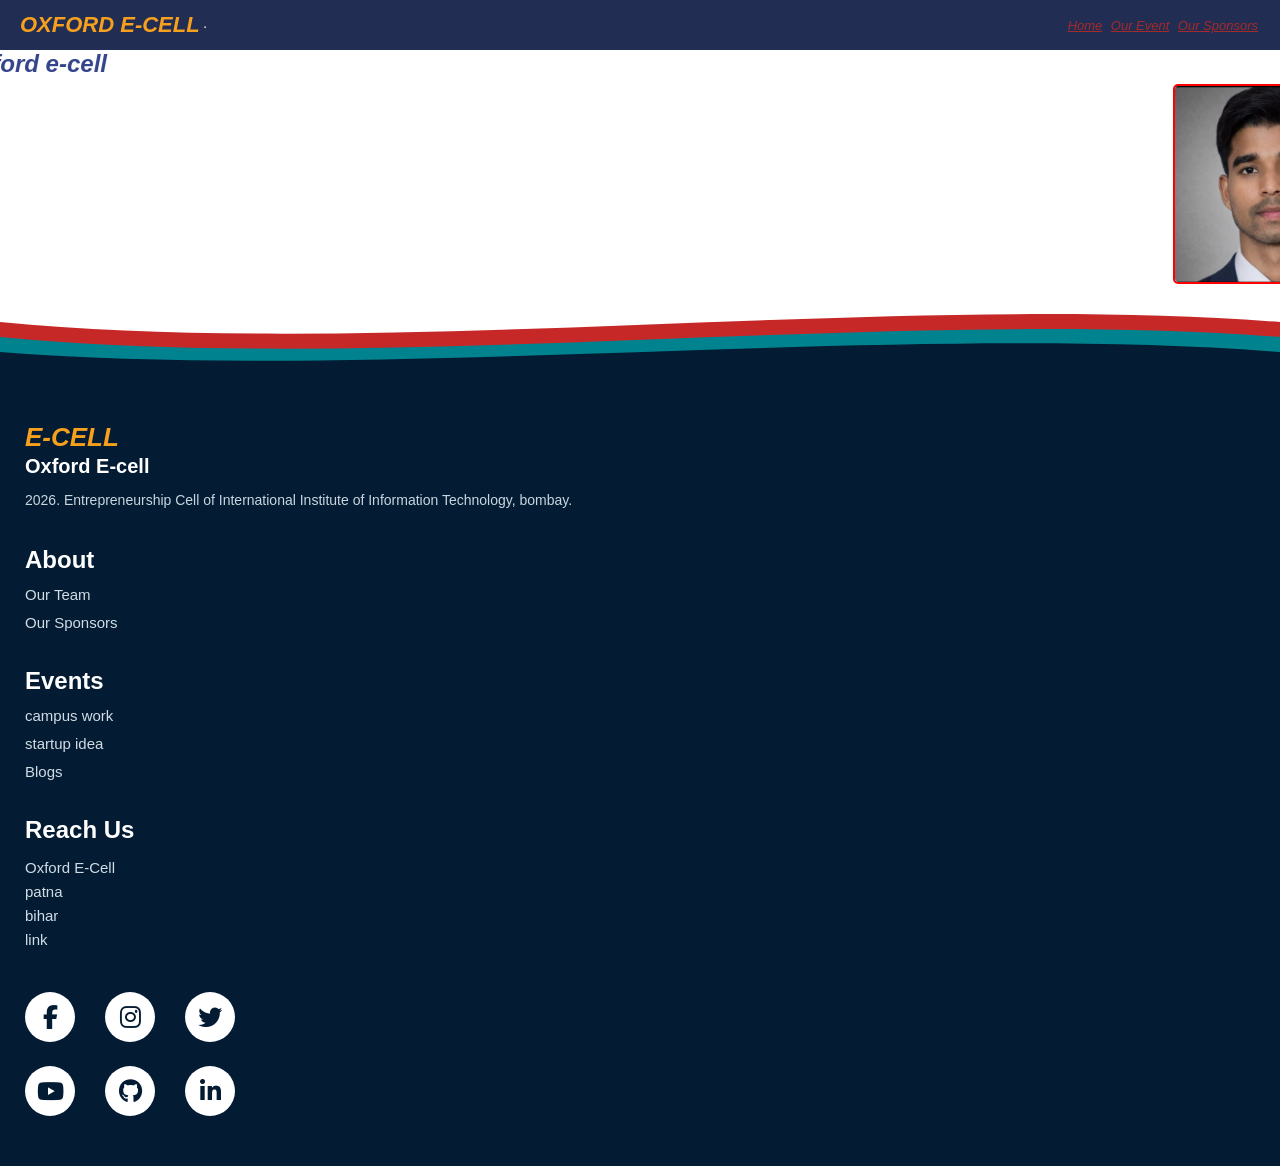
<file: index.html>
<!DOCTYPE html>
<html lang="en">
<head>
  <meta charset="UTF-8" />
  <meta name="viewport" content="width=device-width, initial-scale=1.0" />
  <title>404 - Page Not Found</title>
  <link rel="stylesheet" href="esell.css">
  <!-- Font Awesome Icons ke liye CDN -->
  <link rel="stylesheet" href="https://cdnjs.cloudflare.com/ajax/libs/font-awesome/6.5.1/css/all.min.css" />
  
  
</head>
<body>

  <!-- Header -->
  <header>
    <div class="brand-logo">
      OXFORD E-CELL
      <span>.</span>
    </div>
    <div class="navbar">
     
      <a href="#">home</a>
      <a href="our-event.html">our event</a>
      <a href="our-sponsors.html">our Sponsors</a>

    </div>
  </header>
  <h2><b><i><u><marquee behavior="right" direction="right">Illuminate  workshop today from Oxford e-cell</marquee ></u></i></b></h2>

    <div class="ollmember">
    </div>
  <!-- 404 Error Content -->
  <section class="not-found-section">
          <marquee behavior="" direction="left"> <img src="ankit bhiya.jpeg" alt=""> <img src="resham di.jpeg" alt=""> <img src="raushan.jpeg" alt=""> <img src="mamu.png" alt=""> <img src="mumtaz.jpeg" alt=""> <img src="shriom.jpeg" alt=""> <img src="riya.jpeg" alt=""> <img src="bishnu.jpeg" alt=""> <img src="aaditti.jpeg" alt=""> <img src="joyti kuumari.jpeg" alt=""> <img src="rahul bhiya.jpeg" alt=""> <img src="kshitz.jpeg" alt=""> <img src="shubham.jpeg" alt=""> <img src="sufiya.jpeg" alt=""> <img src="prerna.jpeg" alt=""><img src="guriya.jpeg" alt=""><img src="priynka.jpeg" alt=""> <img src="pawan.jpeg" alt=""> <img src="khusi.jpeg" alt=""> <img src="yash.jpeg" alt=""></marquee>

  </section>

  <!-- Colorful Wave Decoration -->
  <div class="wave-container">
    <svg viewBox="0 0 500 120" preserveAspectRatio="none">
      <path d="M0,40 C150,90 350,0 500,40 L500,120 L0,190 Z" fill="#c62828"></path>
      <path d="M0,60 C150,110 350,20 500,60 L500,120 L0,120 Z" fill="#00838f"></path>
      <path d="M0,80 C150,120 350,40 500,80 L500,120 L0,120 Z" fill="#031c33"></path>
    </svg>
  </div>

  <!-- Footer Section -->
  <footer>
    <div class="footer-logo">
      E-CELL
      <span><h1>Oxford  E-cell</h1></span>
    </div>
    <p class="footer-desc">
      2026. Entrepreneurship Cell of International Institute of Information Technology, bombay.
    </p>

    <!-- About Block -->
    <div class="footer-block">
      <h3>About</h3>
      <ul>
        <li><a href="our_team.html">Our Team</a></li>
        <li><a href="our-sponsors.html">Our Sponsors</a></li>
      </ul>
    </div>

    <!-- Events Block -->
    <div class="footer-block">
      <h3>Events</h3>
      <ul>
      <li><a href="campus.html">campus work</a></li>
        <li><a href="statup.html">startup idea</a></li>
        <li><a href="blog.html"> Blogs</a></li>
      </ul>
    </div>

    <!-- Reach Us Block -->
    <div class="footer-block">
      <h3>Reach Us</h3>
      <div class="reach-info">
        <p>Oxford E-Cell</p>
        <p>patna</p>
        <p>bihar</p>
        <p><a href="">link</a></p>
      </div>
    </div>

    <!-- Social Icons -->
    <div class="social-icons">
      <a href="https://www.instagram.com/ecelloxfordb.college?stkn=ZDZpcW9ma25zamw1" class="social-icon-btn"><i class="fa-brands fa-facebook-f"></i></a>
      <a href="https://www.instagram.com/ecelloxfordb.college?stkn=ZDZpcW9ma25zamw1" class="social-icon-btn"><i class="fa-brands fa-instagram"></i></a>
      <a href="#" class="social-icon-btn"><i class="fa-brands fa-twitter"></i></a>
      <a href="#" class="social-icon-btn"><i class="fa-brands fa-youtube"></i></a>
      <a href="#" class="social-icon-btn"><i class="fa-brands fa-github"></i></a>
      <a href="#" class="social-icon-btn"><i class="fa-brands fa-linkedin-in"></i></a>
    </div>
  </footer>

</body>
</html>
</file>
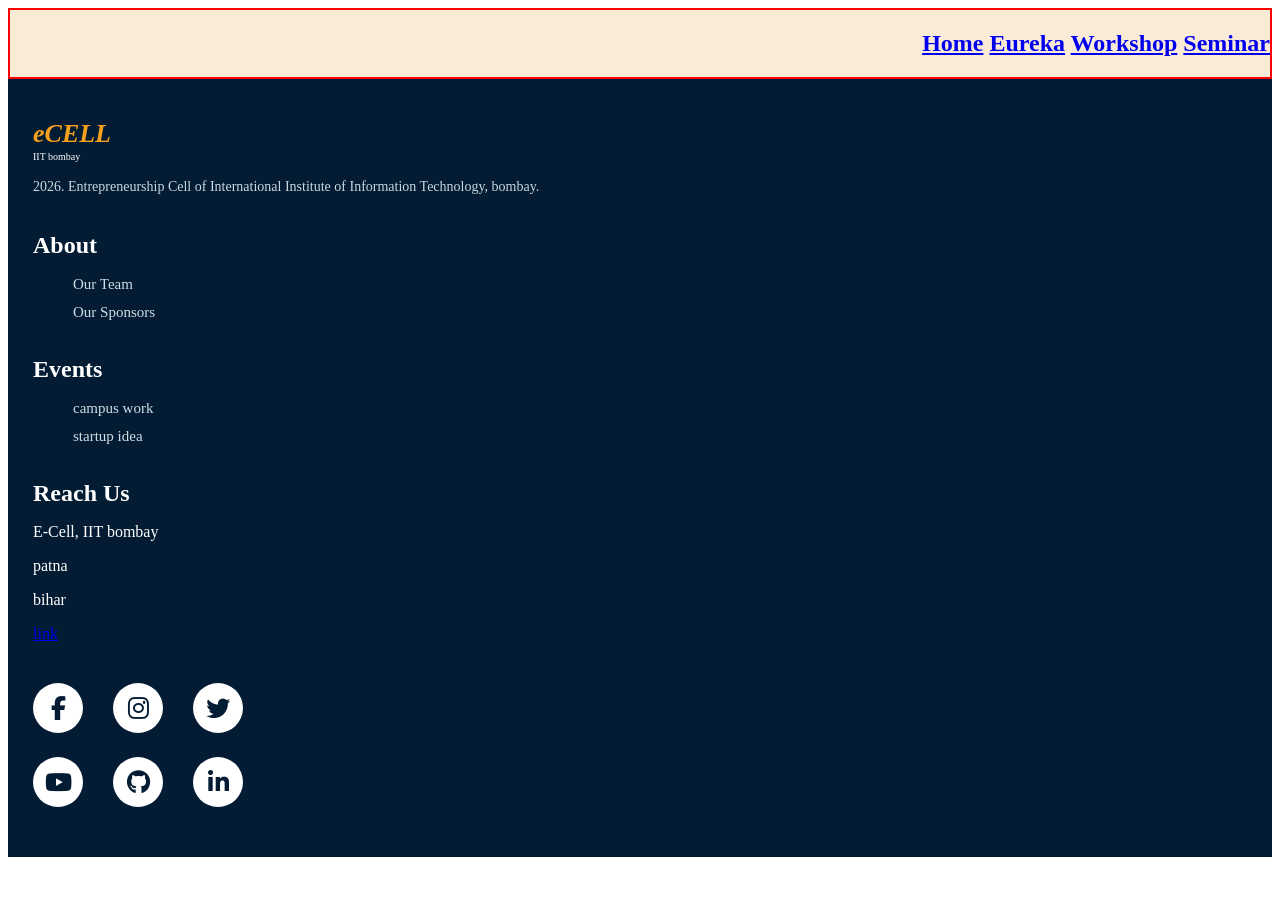
<file: campus.html>
<!DOCTYPE html>
<html lang="en">
<head>
    <meta charset="UTF-8">
    <meta name="viewport" content="width=device-width, initial-scale=1.0">
    <title>campus work</title>
     <link rel="stylesheet" href="https://cdnjs.cloudflare.com/ajax/libs/font-awesome/6.5.1/css/all.min.css" />

</head>
<style>
.navbr2{
  text-align: right;
  text-decoration: none;
  text-transform: capitalize;
  background-color: antiquewhite;
  max-width: 100%;
  height: auto;
  border: red 2px solid;
}
footer {
      background-color: #031c33;
      color: #ffffff;
      padding: 40px 25px 50px;
    }

    .footer-logo {
      font-size: 26px;
      font-weight: 800;
      color: #f7a01d;
      font-style: italic;
      margin-bottom: 12px;
    }

    .footer-logo span {
      font-size: 10px;
      color: #ffffff;
      display: block;
      font-style: normal;
      font-weight: 500;
      margin-top: 2px;
    }

    .footer-desc {
      font-size: 14px;
      line-height: 1.5;
      color: #c9d6df;
      margin-bottom: 35px;
    }

    .footer-block {
      margin-bottom: 35px;
    }

    .footer-block h3 {
      font-size: 24px;
      font-weight: 700;
      margin-bottom: 12px;
      color: #ffffff;
    }

    .footer-block ul {
      list-style: none;
    }

    .footer-block ul li {
      margin-bottom: 10px;
    }

    .footer-block ul li a {
      color: #d1dce5;
      text-decoration: none;
      font-size: 15px;
      transition: color 0.2s;
    }

    .footer-block ul li a:hover {
      color: #f7a01d;
    }
     .social-icons {
      display: grid;
      grid-template-columns: repeat(3, 50px);
      gap: 24px 30px;
      margin-top: 40px;
    }

    .social-icon-btn {
      width: 50px;
      height: 50px;
      background-color: #ffffff;
      color: #031c33;
      border-radius: 50%;
      display: flex;
      align-items: center;
      justify-content: center;
      font-size: 24px;
      text-decoration: none;
      transition: transform 0.2s ease;
    }

    .social-icon-btn:hover {
      transform: scale(1.1);
    }
</style>
   
<body>
     <header>
      <div class="navbr2">
       
<h2>   <a href="index.html">home</a>
        <a href="eureka.html">Eureka</a>
        <a href="work.html">workshop</a>
        <a href="seminar.html">seminar</a>
       
</h2>
 </header>
 <footer>
    <div class="footer-logo">
      eCELL
      <span>IIT bombay</span>
    </div>
    <p class="footer-desc">
      2026. Entrepreneurship Cell of International Institute of Information Technology, bombay.
    </p>

    <!-- About Block -->
    <div class="footer-block">
      <h3>About</h3>
      <ul>
        <li><a href="our_team.html">Our Team</a></li>
        <li><a href="#">Our Sponsors</a></li>
      </ul>
    </div>

    <!-- Events Block -->
    <div class="footer-block">
      <h3>Events</h3>
      <ul>
      <li><a href="campus.html">campus work</a></li>
        <li><a href="statup.html">startup idea</a></li>
        
      </ul>
    </div>

    <!-- Reach Us Block -->
    <div class="footer-block">
      <h3>Reach Us</h3>
      <div class="reach-info">
        <p>E-Cell, IIT bombay</p>
        <p>patna</p>
        <p>bihar</p>
        <p><a href="#">link</a></p>
      </div>
    </div>

    <!-- Social Icons -->
    <div class="social-icons">
      <a href="https://www.instagram.com/ecelloxfordb.college?stkn=ZDZpcW9ma25zamw1" class="social-icon-btn"><i class="fa-brands fa-facebook-f"></i></a>
      <a href="https://www.instagram.com/ecelloxfordb.college?stkn=ZDZpcW9ma25zamw1" class="social-icon-btn"><i class="fa-brands fa-instagram"></i></a>
      <a href="#" class="social-icon-btn"><i class="fa-brands fa-twitter"></i></a>
      <a href="#" class="social-icon-btn"><i class="fa-brands fa-youtube"></i></a>
      <a href="#" class="social-icon-btn"><i class="fa-brands fa-github"></i></a>
      <a href="#" class="social-icon-btn"><i class="fa-brands fa-linkedin-in"></i></a>
    </div>
  </footer>

    
    
</body>
</html>
</file>
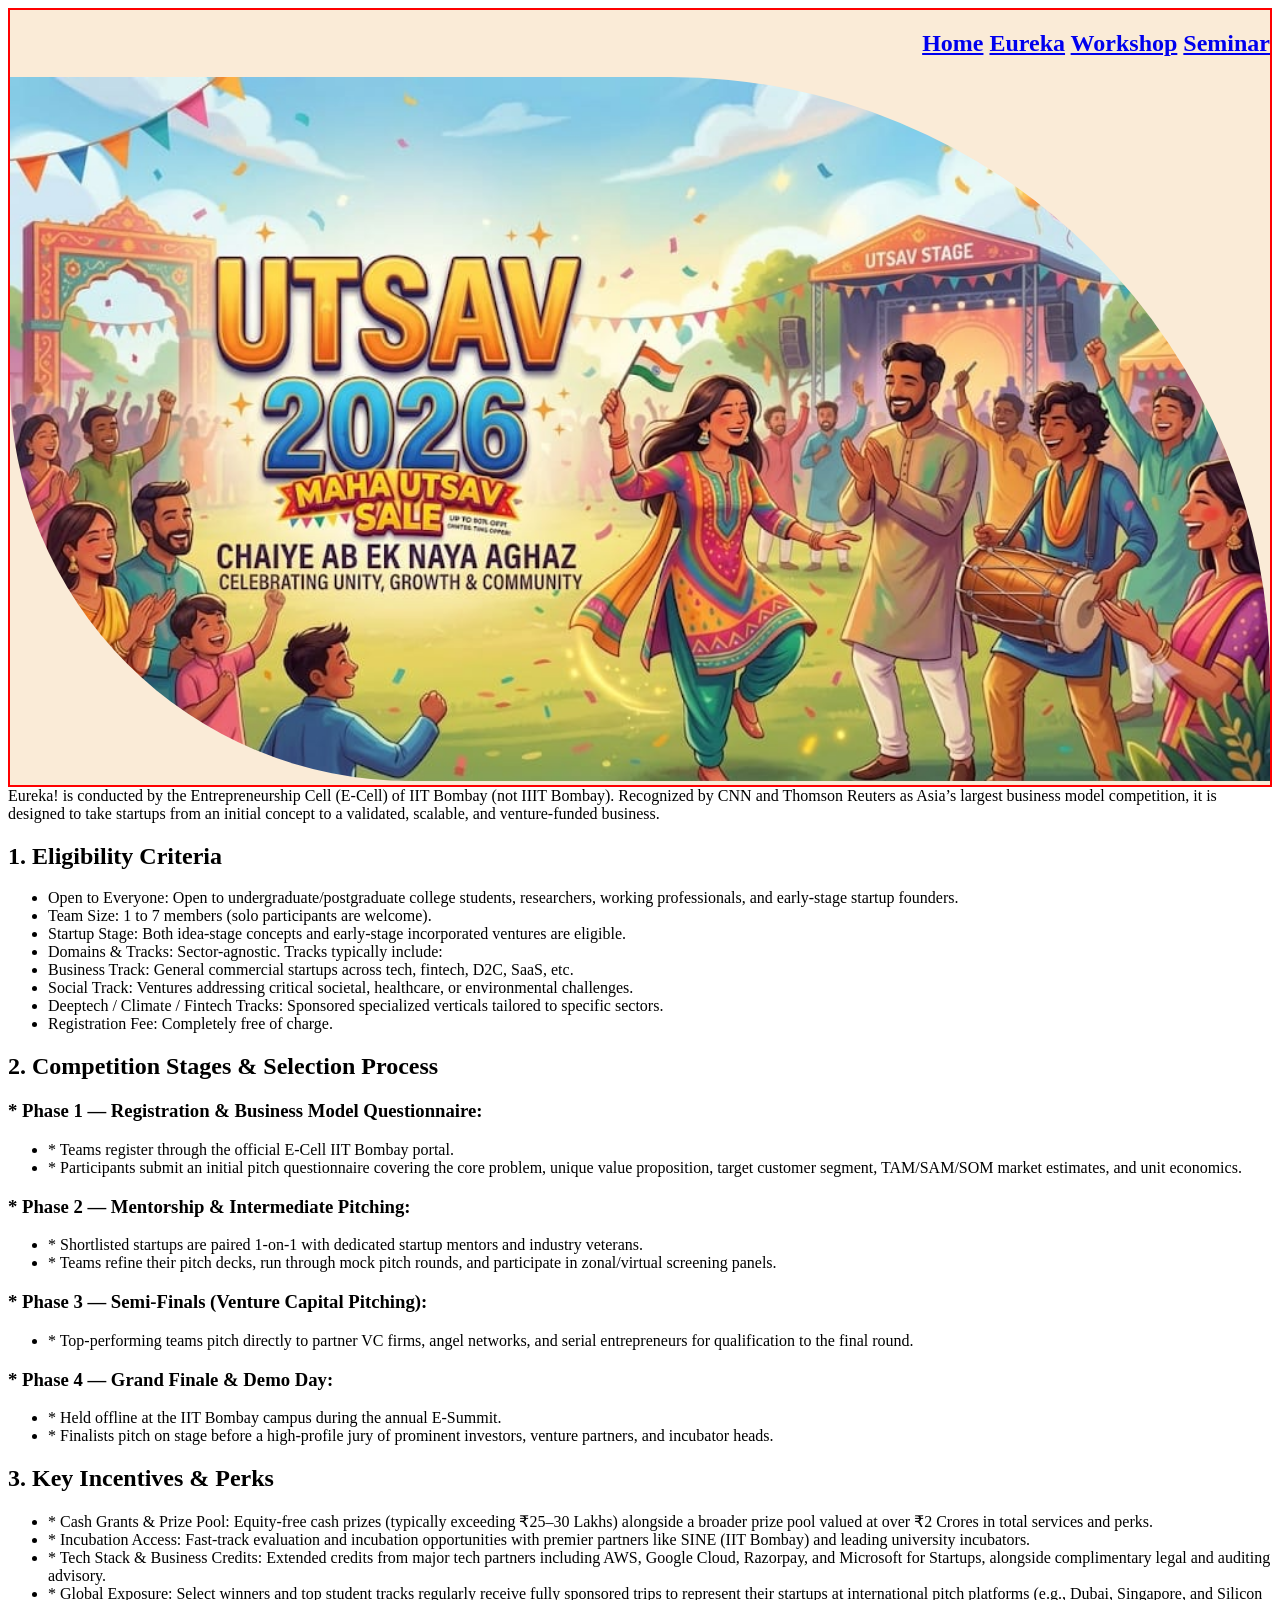
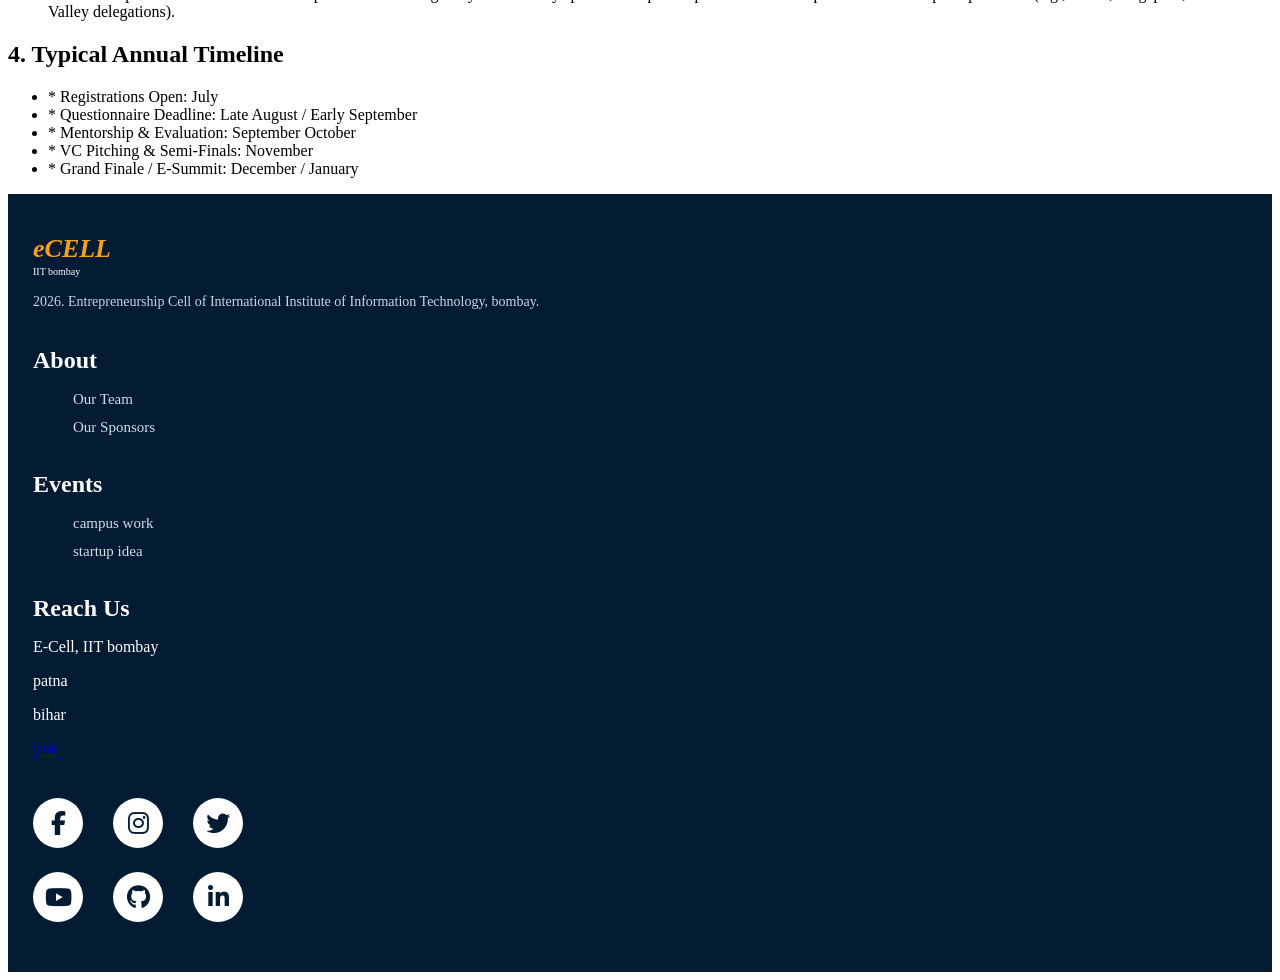
<file: eureka.html>
<!DOCTYPE html>
<html lang="en">
<head>

    <title>Document</title>
     <link rel="stylesheet" href="https://cdnjs.cloudflare.com/ajax/libs/font-awesome/6.5.1/css/all.min.css" />
</head>
<link rel="stylesheet" href="">
<style>
    .evaint{
        width: 100%;
        height: auto;
        border-bottom-left-radius: 400px;
        border-top-right-radius: 600px;
    }
.navbr2{
  text-align: right;
  text-decoration: none;
  text-transform: capitalize;
  background-color: antiquewhite;
  max-width: 100%;
  height: auto;
  border: red 2px solid;
}
footer {
      background-color: #031c33;
      color: #ffffff;
      padding: 40px 25px 50px;
    }

    .footer-logo {
      font-size: 26px;
      font-weight: 800;
      color: #f7a01d;
      font-style: italic;
      margin-bottom: 12px;
    }

    .footer-logo span {
      font-size: 10px;
      color: #ffffff;
      display: block;
      font-style: normal;
      font-weight: 500;
      margin-top: 2px;
    }

    .footer-desc {
      font-size: 14px;
      line-height: 1.5;
      color: #c9d6df;
      margin-bottom: 35px;
    }

    .footer-block {
      margin-bottom: 35px;
    }

    .footer-block h3 {
      font-size: 24px;
      font-weight: 700;
      margin-bottom: 12px;
      color: #ffffff;
    }

    .footer-block ul {
      list-style: none;
    }

    .footer-block ul li {
      margin-bottom: 10px;
    }

    .footer-block ul li a {
      color: #d1dce5;
      text-decoration: none;
      font-size: 15px;
      transition: color 0.2s;
    }

    .footer-block ul li a:hover {
      color: #f7a01d;
    }
     .social-icons {
      display: grid;
      grid-template-columns: repeat(3, 50px);
      gap: 24px 30px;
      margin-top: 40px;
    }

    .social-icon-btn {
      width: 50px;
      height: 50px;
      background-color: #ffffff;
      color: #031c33;
      border-radius: 50%;
      display: flex;
      align-items: center;
      justify-content: center;
      font-size: 24px;
      text-decoration: none;
      transition: transform 0.2s ease;
    }

    .social-icon-btn:hover {
      transform: scale(1.1);
    }
</style>

<body>
    <header>
            <header>
      <div class="navbr2">
       
<h2>   <a href="index.html">home</a>
        <a href="eureka.html">Eureka</a>
        <a href="work.html">workshop</a>
        <a href="seminar.html">seminar</a>
       
</h2>
        <img src="UTSAV.jpeg" alt="" class="evaint">
    </header>
    <main>
       
            Eureka! is conducted by the Entrepreneurship Cell (E-Cell) of IIT Bombay (not IIIT Bombay). Recognized by CNN and Thomson Reuters as Asia’s largest business model competition, it is designed to take startups from an initial concept to a validated, scalable, and venture-funded business.
<h2>1. Eligibility Criteria</h2>
<ul>
    <li> Open to Everyone: Open to undergraduate/postgraduate college students, researchers, working professionals, and early-stage startup founders.
</li>
    <li>  Team Size: 1 to 7 members (solo participants are welcome).
</li>
    <li>  Startup Stage: Both idea-stage concepts and early-stage incorporated ventures are eligible.
</li>
    <li>  Domains & Tracks: Sector-agnostic. Tracks typically include:
</li>
    <li>    Business Track: General commercial startups across tech, fintech, D2C, SaaS, etc.
</li>
    <li>   Social Track: Ventures addressing critical societal, healthcare, or environmental challenges.
</li>
    <li>    Deeptech / Climate / Fintech Tracks: Sponsored specialized verticals tailored to specific sectors.
</li>
    <li>  Registration Fee: Completely free of charge.
</li>
</ul>
<h2>2. Competition Stages & Selection Process</h2>
 <h3> * Phase 1 — Registration & Business Model Questionnaire:</h3>
 <ul>
    <li>   * Teams register through the official E-Cell IIT Bombay portal.
</li>
    <li>   * Participants submit an initial pitch questionnaire covering the core problem, unique value proposition, target customer segment, TAM/SAM/SOM market estimates, and unit economics.
</li>
 </ul>
<h3> * Phase 2 — Mentorship & Intermediate Pitching:</h3>
<ul>
    <li>   * Shortlisted startups are paired 1-on-1 with dedicated startup mentors and industry veterans.
</li>
    <li>   * Teams refine their pitch decks, run through mock pitch rounds, and participate in zonal/virtual screening panels.
</li>
</ul>
 <h3>* Phase 3 — Semi-Finals (Venture Capital Pitching):</h3>
 <ul>
    <li>   * Top-performing teams pitch directly to partner VC firms, angel networks, and serial entrepreneurs for qualification to the final round.
</li>
 </ul>
<h3> * Phase 4 — Grand Finale & Demo Day:</h3>
<ul>
    <li>   * Held offline at the IIT Bombay campus during the annual E-Summit.
</li>
    <li>   * Finalists pitch on stage before a high-profile jury of prominent investors, venture partners, and incubator heads.
</li>
</ul>
<h2>3. Key Incentives & Perks</h2>
<ul>
    <li> * Cash Grants & Prize Pool: Equity-free cash prizes (typically exceeding ₹25–30 Lakhs) alongside a broader prize pool valued at over ₹2 Crores in total services and perks.
</li>
    <li> * Incubation Access: Fast-track evaluation and incubation opportunities with premier partners like SINE (IIT Bombay) and leading university incubators.
</li>
    <li> * Tech Stack & Business Credits: Extended credits from major tech partners including AWS, Google Cloud, Razorpay, and Microsoft for Startups, alongside complimentary legal and auditing advisory.
</li>
    <li> * Global Exposure: Select winners and top student tracks regularly receive fully sponsored trips to represent their startups at international pitch platforms (e.g., Dubai, Singapore, and Silicon Valley delegations).
</li>
</ul>
<h2>4. Typical Annual Timeline</h2>
<ul>
    <li> * Registrations Open: July
</li>
    <li> * Questionnaire Deadline: Late August / Early September
</li>
    <li> * Mentorship & Evaluation: September  October
</li>
    <li> * VC Pitching & Semi-Finals: November
</li>
    <li> * Grand Finale / E-Summit: December / January
</li>
</ul>

       

    </main>
    <footer>
        
    <div class="footer-logo">
      eCELL
      <span>IIT bombay</span>
    </div>
    <p class="footer-desc">
      2026. Entrepreneurship Cell of International Institute of Information Technology, bombay.
    </p>

    <!-- About Block -->
    <div class="footer-block">
      <h3>About</h3>
      <ul>
        <li><a href="our_team.html">Our Team</a></li>
        <li><a href="#">Our Sponsors</a></li>
      </ul>
    </div>

    <!-- Events Block -->
    <div class="footer-block">
      <h3>Events</h3>
      <ul>
      <li><a href="campus.html">campus work</a></li>
        <li><a href="statup.html">startup idea</a></li>
        
      </ul>
    </div>

    <!-- Reach Us Block -->
    <div class="footer-block">
      <h3>Reach Us</h3>
      <div class="reach-info">
        <p>E-Cell, IIT bombay</p>
        <p>patna</p>
        <p>bihar</p>
        <p><a href="#">link</a></p>
      </div>
    </div>

    <!-- Social Icons -->
    <div class="social-icons">
      <a href="https://www.instagram.com/ecelloxfordb.college?stkn=ZDZpcW9ma25zamw1" class="social-icon-btn"><i class="fa-brands fa-facebook-f"></i></a>
      <a href="https://www.instagram.com/ecelloxfordb.college?stkn=ZDZpcW9ma25zamw1" class="social-icon-btn"><i class="fa-brands fa-instagram"></i></a>
      <a href="#" class="social-icon-btn"><i class="fa-brands fa-twitter"></i></a>
      <a href="#" class="social-icon-btn"><i class="fa-brands fa-youtube"></i></a>
      <a href="#" class="social-icon-btn"><i class="fa-brands fa-github"></i></a>
      <a href="#" class="social-icon-btn"><i class="fa-brands fa-linkedin-in"></i></a>
    </div>
 

    </footer>
</body>
</html>
</file>
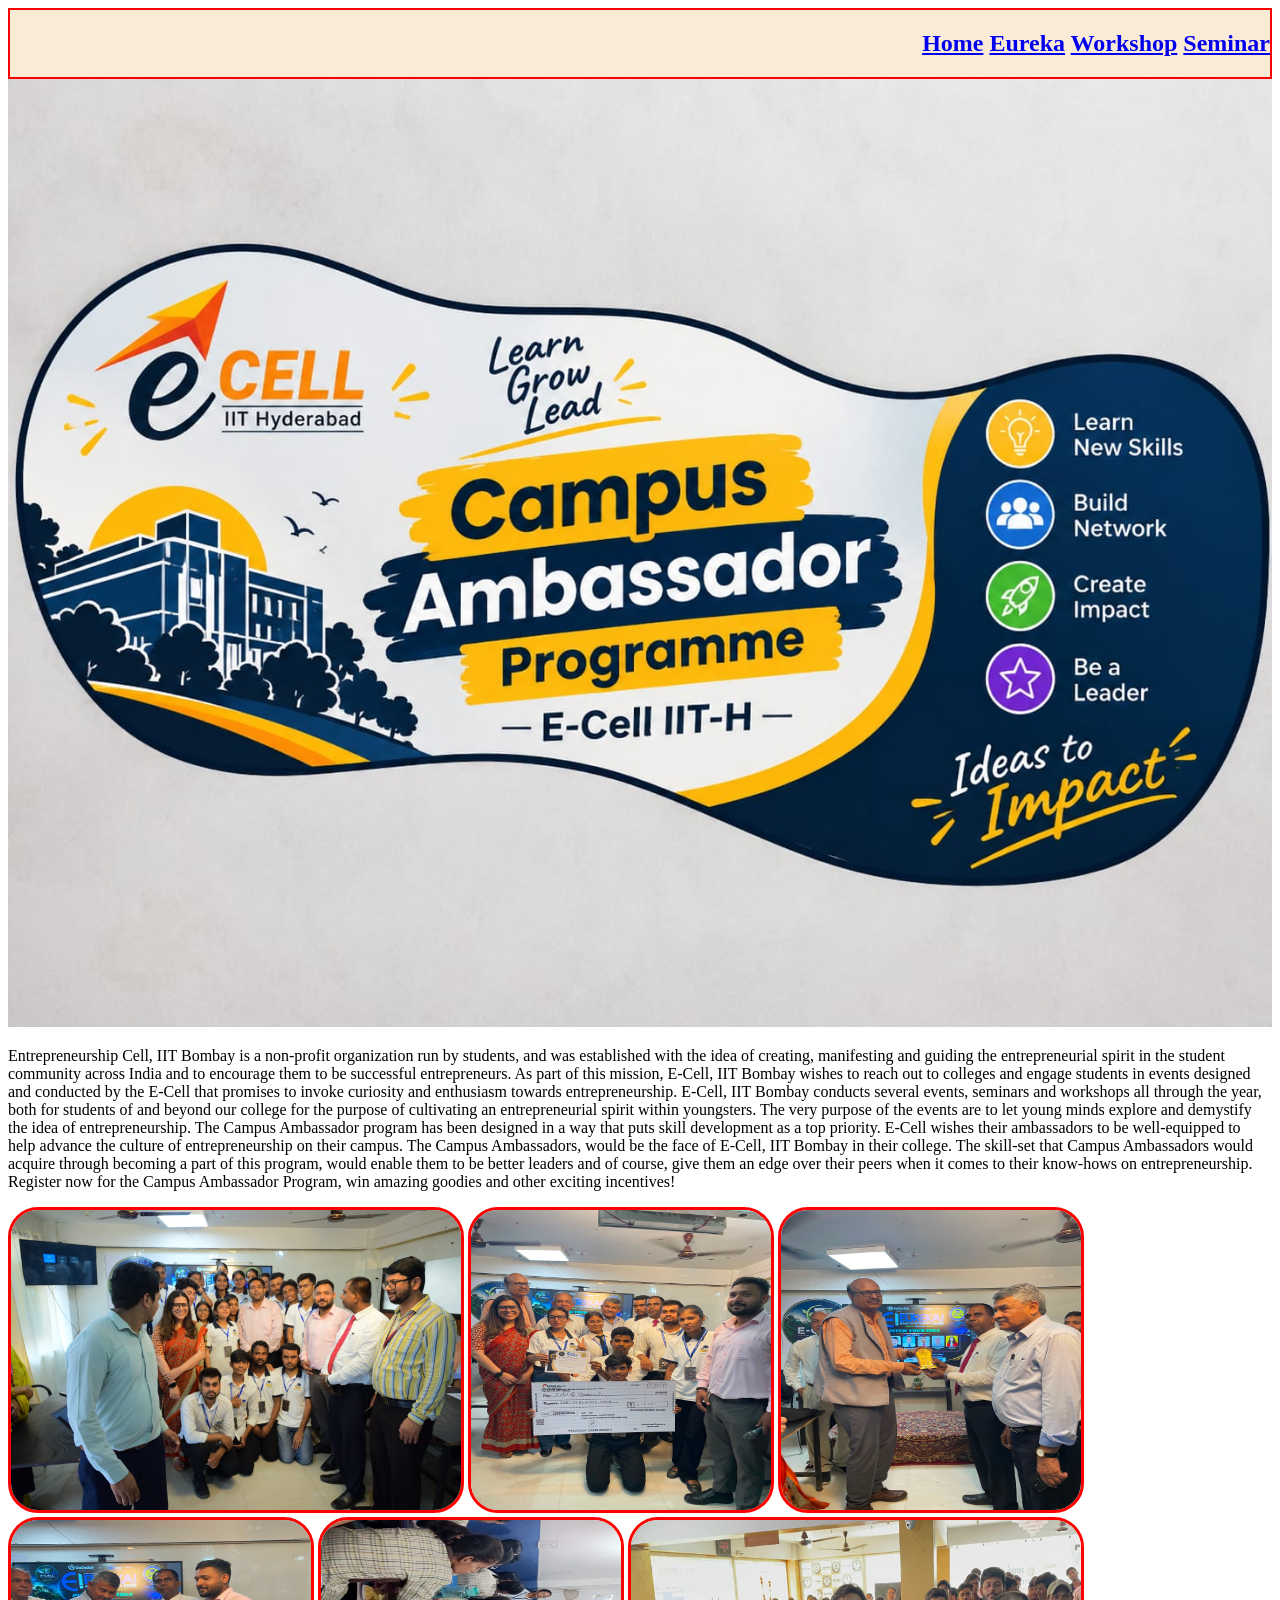
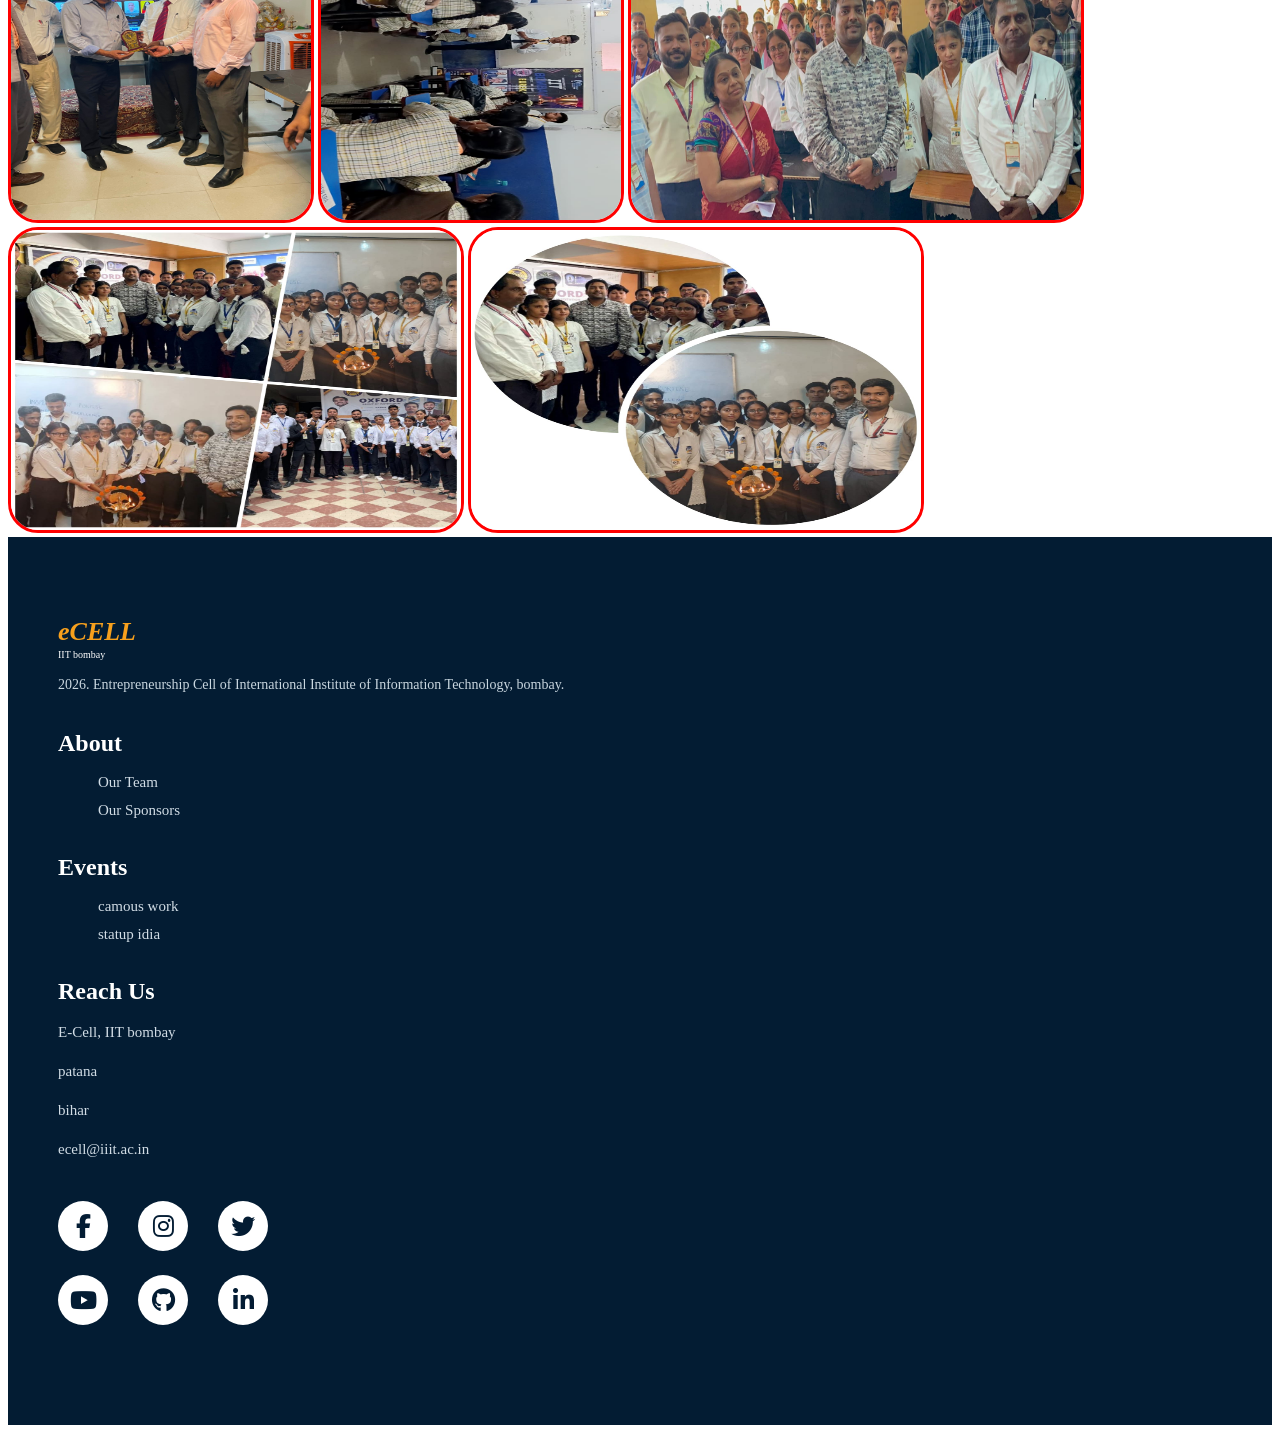
<file: our-event.html>
<!DOCTYPE html>
<html lang="en">
<head>
    
    <title>Document</title>
    <link rel="stylesheet" href="https://cdnjs.cloudflare.com/ajax/libs/font-awesome/6.5.1/css/all.min.css" />
</head>
<link rel="stylesheet" href="our-event.html">
<style>
     /* --- Footer / Bottom Section --- */
    footer {
      background-color: #031c33;
      color: #ffffff;
      padding: 40px 25px 50px;
    }

    .footer-logo {
      font-size: 26px;
      font-weight: 800;
      color: #f7a01d;
      font-style: italic;
      margin-bottom: 12px;
    }

    .footer-logo span {
      font-size: 10px;
      color: #ffffff;
      display: block;
      font-style: normal;
      font-weight: 500;
      margin-top: 2px;
    }

    .footer-desc {
      font-size: 14px;
      line-height: 1.5;
      color: #c9d6df;
      margin-bottom: 35px;
    }

    .footer-block {
      margin-bottom: 35px;
    }

    .footer-block h3 {
      font-size: 24px;
      font-weight: 700;
      margin-bottom: 12px;
      color: #ffffff;
    }

    .footer-block ul {
      list-style: none;
    }

    .footer-block ul li {
      margin-bottom: 10px;
    }

    .footer-block ul li a {
      color: #d1dce5;
      text-decoration: none;
      font-size: 15px;
      transition: color 0.2s;
    }

    .footer-block ul li a:hover {
      color: #f7a01d;
    }

    .reach-info p {
      font-size: 15px;
      color: #d1dce5;
      line-height: 1.6;
    }

    .reach-info a {
      color: #d1dce5;
      text-decoration: none;
    }

    /* --- Social Media Icons Grid --- */
    .social-icons {
      display: grid;
      grid-template-columns: repeat(3, 50px);
      gap: 24px 30px;
      margin-top: 40px;
    }

    .social-icon-btn {
      width: 50px;
      height: 50px;
      background-color: #ffffff;
      color: #031c33;
      border-radius: 50%;
      display: flex;
      align-items: center;
      justify-content: center;
      font-size: 24px;
      text-decoration: none;
      transition: transform 0.2s ease;
    }

    .social-icon-btn:hover {
      transform: scale(1.1);
    }
.campus{
    width: 100%;
    height: auto;
    
}
.evaint-photo{
    height: 300px;
    width: 300px;
    border-radius: 30px;
    border: 3px red solid;
}
.evaint-photo1{
    height: 300px;
    width:450px;
    border-radius: 30px;
    border: 3px red solid;
}
.navbr2{
  text-align: right;
  text-decoration: none;
  text-transform: capitalize;
  background-color: antiquewhite;
  max-width: 100%;
  height: auto;
  border: red 2px solid;
}
.logo{
  text-align: left;
  font-size: large;
  font-style: italic;
  font-weight: 800;

}

</style>

<body>
    <header>
      <div class="navbr2">
       
<h2>   <a href="index.html">home</a>
        <a href="eureka.html">Eureka</a>
        <a href="work.html">workshop</a>
        <a href="seminar.html">seminar</a>
       
</h2>
      <div class="logo"></div>
      </div>
        <img src="campus.jpeg" alt="" class="campus">
        <link rel="stylesheet" href="https://cdnjs.cloudflare.com/ajax/libs/font-awesome/6.5.1/css/all.min.css" />
    </header>
    <main>
        <p>Entrepreneurship Cell, IIT Bombay is a non-profit organization run by students, and was established with the idea of creating, manifesting and guiding the entrepreneurial spirit in the student community across India and to encourage them to be successful entrepreneurs. As part of this mission, E-Cell, IIT Bombay wishes to reach out to colleges and engage students in events designed and conducted by the E-Cell that promises to invoke curiosity and enthusiasm towards entrepreneurship.

E-Cell, IIT Bombay conducts several events, seminars and workshops all through the year, both for students of and beyond our college for the purpose of cultivating an entrepreneurial spirit within youngsters. The very purpose of the events are to let young minds explore and demystify the idea of entrepreneurship.

The Campus Ambassador program has been designed in a way that puts skill development as a top priority. E-Cell wishes their ambassadors to be well-equipped to help advance the culture of entrepreneurship on their campus. The Campus Ambassadors, would be the face of E-Cell, IIT Bombay in their college. The skill-set that Campus Ambassadors would acquire through becoming a part of this program, would enable them to be better leaders and of course, give them an edge over their peers when it comes to their know-hows on entrepreneurship. Register now for the Campus Ambassador Program, win amazing goodies and other exciting incentives!</p>
<img src="photo1.jpeg" alt="" class="evaint-photo1">
<img src="photo2.jpeg" alt="" class="evaint-photo">
<img src="photo3.jpeg" alt="" class="evaint-photo">
<img src="photo4.jpeg" alt="" class="evaint-photo">
<img src="photo6.jpeg" alt="" class="evaint-photo">
<img src="photo5.jpeg" alt="" class="evaint-photo1">
<img src="photo7.jpeg" alt="" class="evaint-photo1">
<img src="photo8.jpeg" alt="" class="evaint-photo1">


    </main>
    <footer>
        <footer>
    <div class="footer-logo">
      eCELL
      <span>IIT bombay</span>
    </div>
    <p class="footer-desc">
      2026. Entrepreneurship Cell of International Institute of Information Technology, bombay.
    </p>

    <!-- About Block -->
    <div class="footer-block">
      <h3>About</h3>
      <ul>
        <li><a href="our_team.html">Our Team</a></li>
        <li><a href="#">Our Sponsors</a></li>
      </ul>
    </div>

    <!-- Events Block -->
    <div class="footer-block">
      <h3>Events</h3>
      <ul>
        <li><a href="#">camous work</a></li>
        <li><a href="#">statup idia</a></li>
       
      </ul>
    </div>

    <!-- Reach Us Block -->
    <div class="footer-block">
      <h3>Reach Us</h3>
      <div class="reach-info">
        <p>E-Cell, IIT bombay</p>
        <p>patana</p>
        <p>bihar</p>
        <p><a href="ecell@iiit.ac.in">ecell@iiit.ac.in</a></p>
      </div>
    </div>

    <!-- Social Icons -->
    <div class="social-icons">
      <a href="https://www.instagram.com/ecelloxfordb.college?stkn=ZDZpcW9ma25zamw1" class="social-icon-btn"><i class="fa-brands fa-facebook-f"></i></a>
      <a href="https://www.instagram.com/ecelloxfordb.college?stkn=ZDZpcW9ma25zamw1" class="social-icon-btn"><i class="fa-brands fa-instagram"></i></a>
      <a href="#" class="social-icon-btn"><i class="fa-brands fa-twitter"></i></a>
      <a href="#" class="social-icon-btn"><i class="fa-brands fa-youtube"></i></a>
      <a href="#" class="social-icon-btn"><i class="fa-brands fa-github"></i></a>
      <a href="#" class="social-icon-btn"><i class="fa-brands fa-linkedin-in"></i></a>
    </div>
  </footer>
    </footer>
    
</body>
</html>
</file>
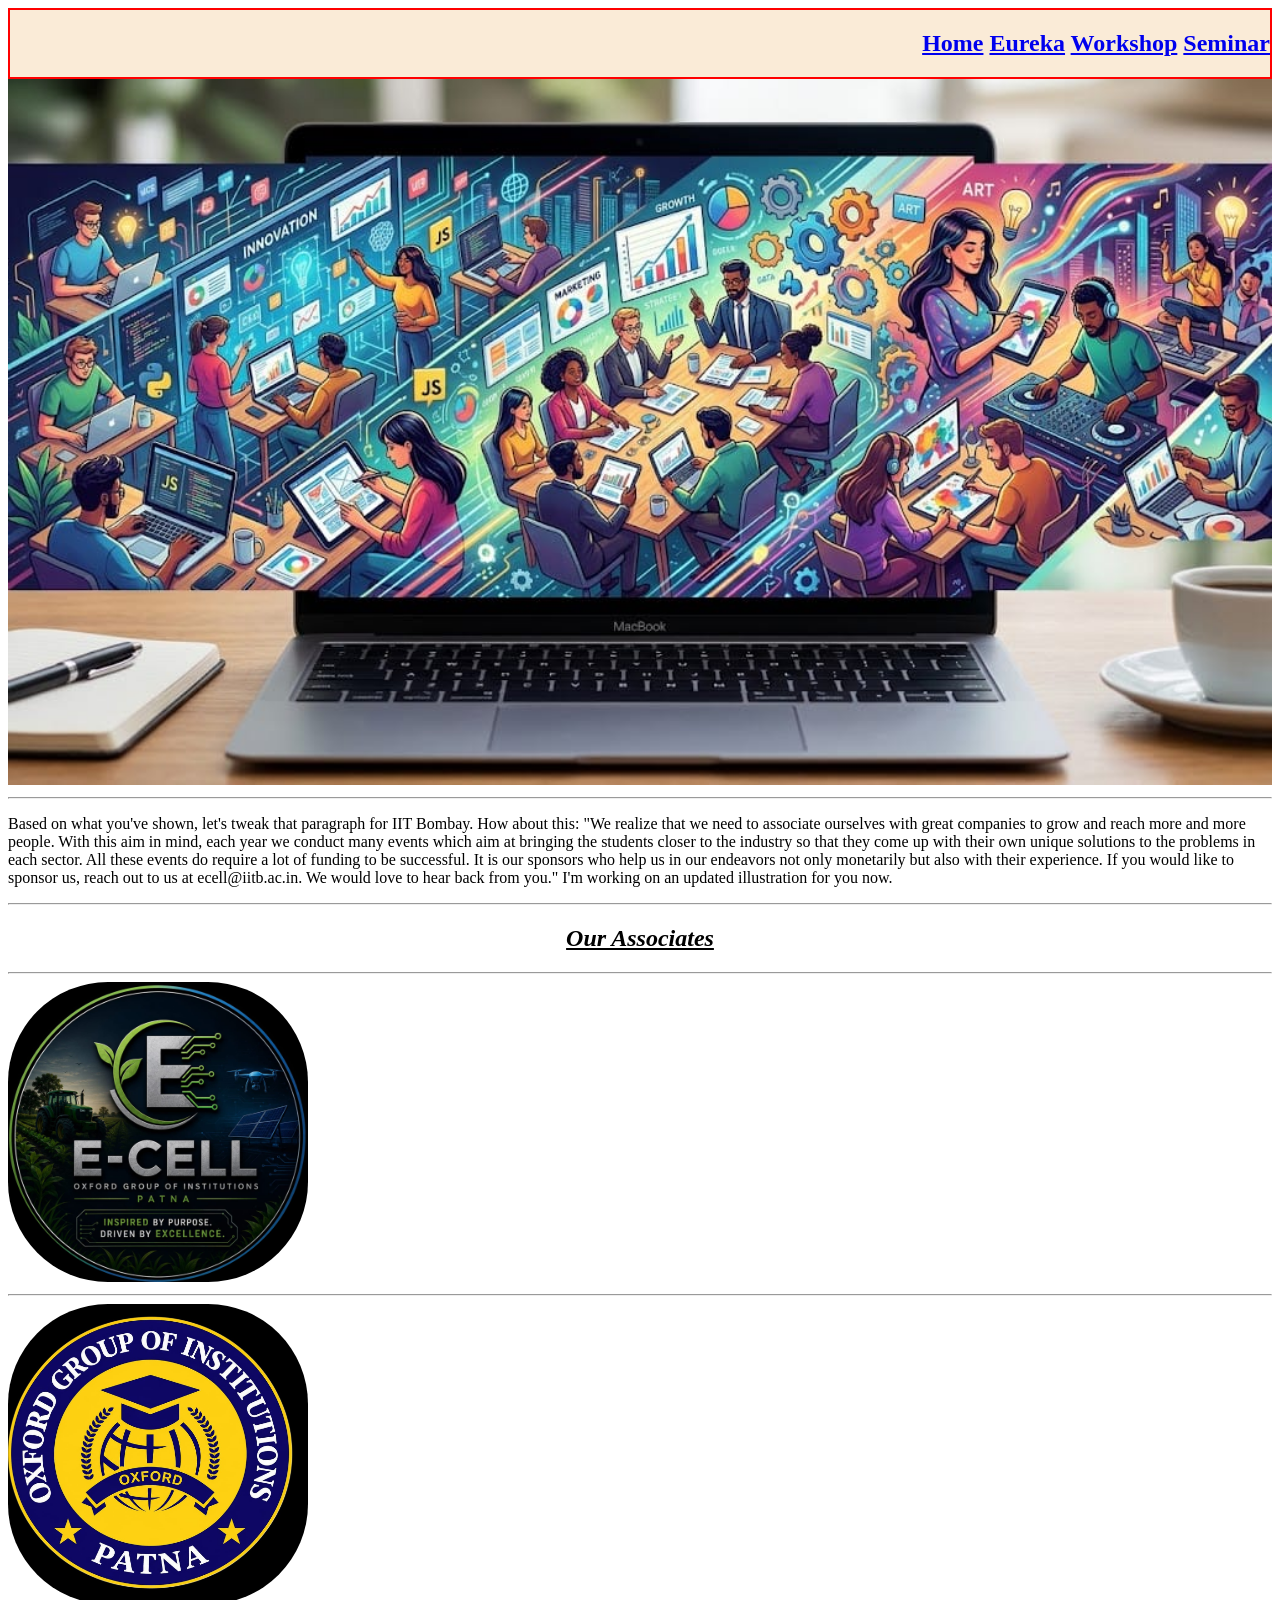
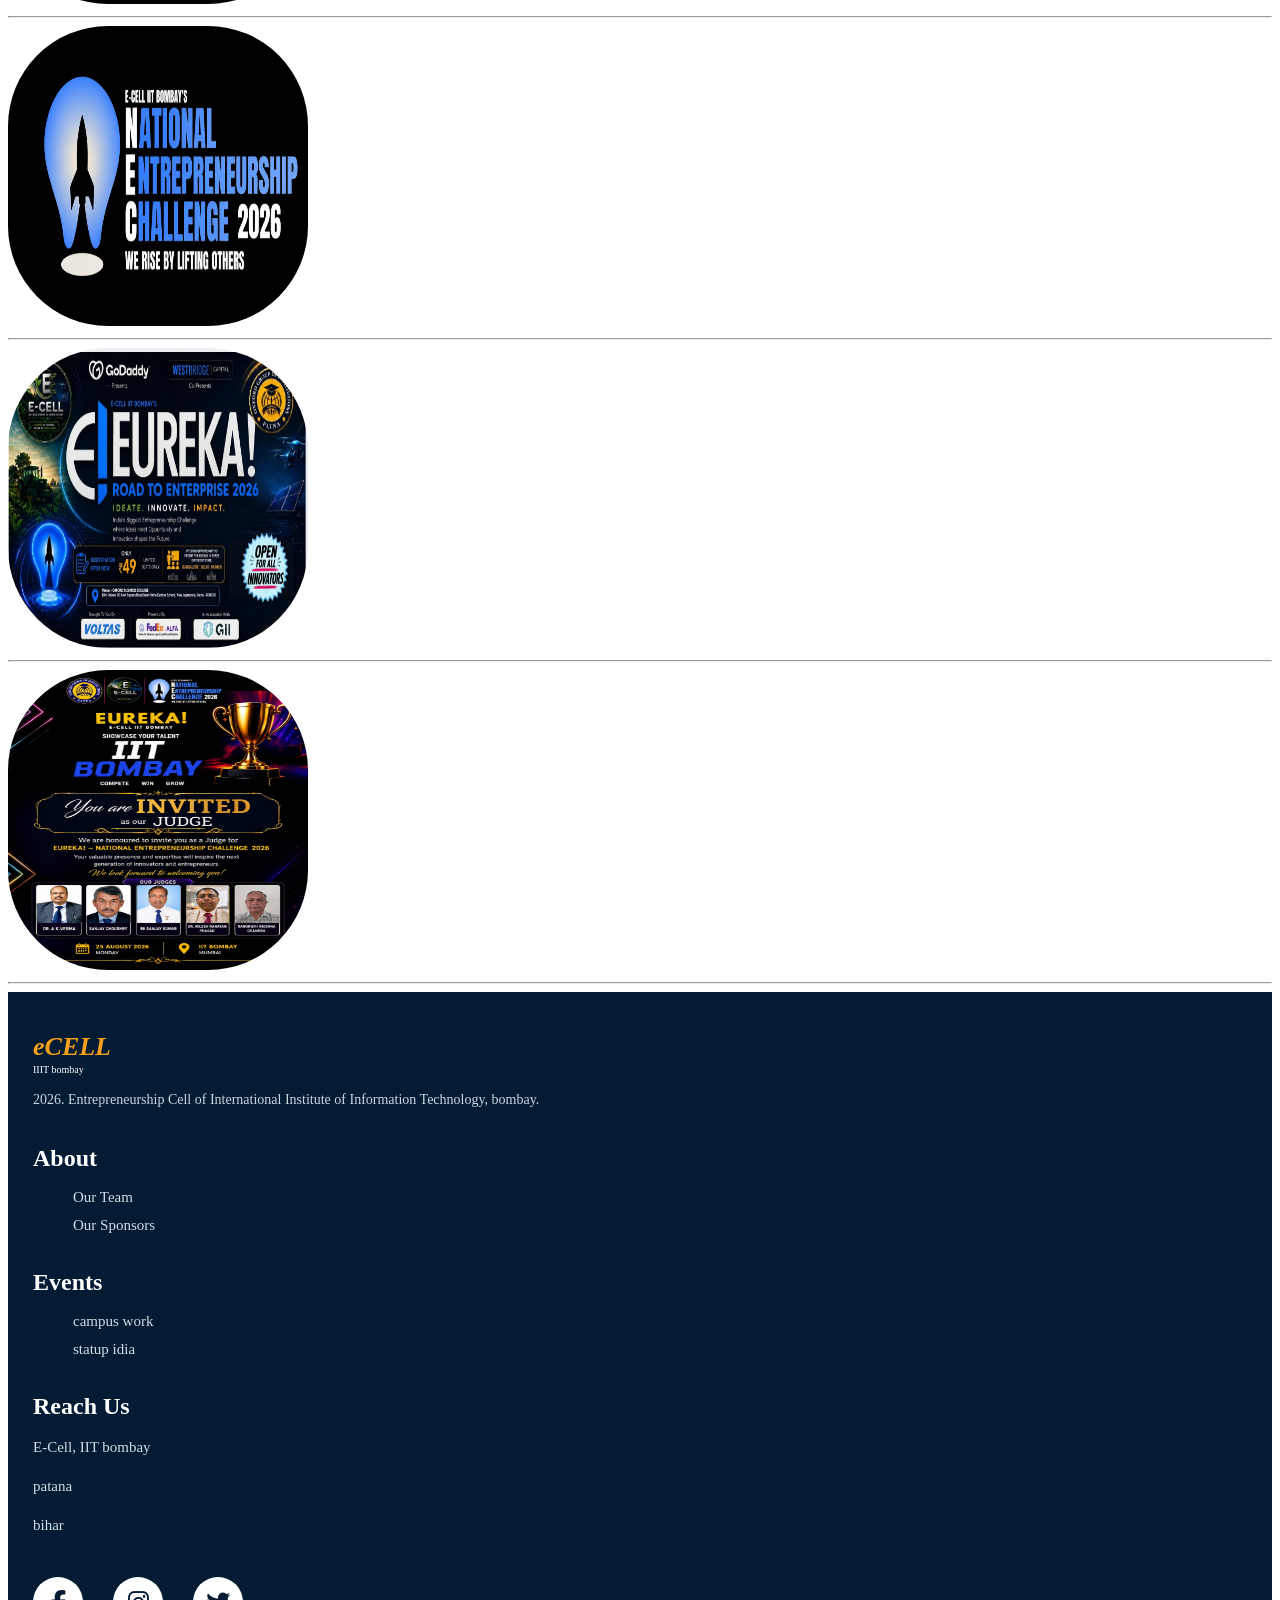
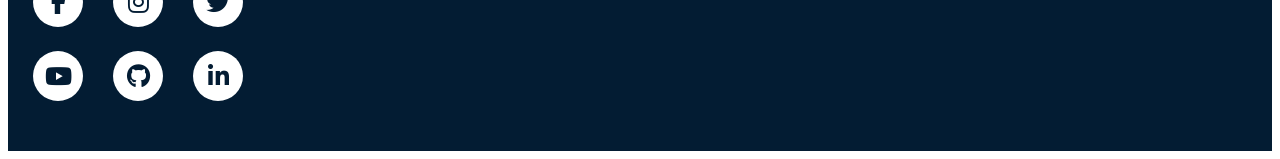
<file: our-sponsors.html>
<!DOCTYPE html>
<html lang="en">
<head>
    
    <title>Document</title>
</head>
<link rel="stylesheet" href="">
 <link rel="stylesheet" href="https://cdnjs.cloudflare.com/ajax/libs/font-awesome/6.5.1/css/all.min.css" />
<style>
    /* --- Footer / Bottom Section --- */
    footer {
      background-color: #031c33;
      color: #ffffff;
      padding: 40px 25px 50px;
    }

    .footer-logo {
      font-size: 26px;
      font-weight: 800;
      color: #f7a01d;
      font-style: italic;
      margin-bottom: 12px;
    }

    .footer-logo span {
      font-size: 10px;
      color: #ffffff;
      display: block;
      font-style: normal;
      font-weight: 500;
      margin-top: 2px;
    }

    .footer-desc {
      font-size: 14px;
      line-height: 1.5;
      color: #c9d6df;
      margin-bottom: 35px;
    }

    .footer-block {
      margin-bottom: 35px;
    }

    .footer-block h3 {
      font-size: 24px;
      font-weight: 700;
      margin-bottom: 12px;
      color: #ffffff;
    }

    .footer-block ul {
      list-style: none;
    }

    .footer-block ul li {
      margin-bottom: 10px;
    }

    .footer-block ul li a {
      color: #d1dce5;
      text-decoration: none;
      font-size: 15px;
      transition: color 0.2s;
    }

    .footer-block ul li a:hover {
      color: #f7a01d;
    }

    .reach-info p {
      font-size: 15px;
      color: #d1dce5;
      line-height: 1.6;
    }

    .reach-info a {
      color: #d1dce5;
      text-decoration: none;
    }

    /* --- Social Media Icons Grid --- */
    .social-icons {
      display: grid;
      grid-template-columns: repeat(3, 50px);
      gap: 24px 30px;
      margin-top: 40px;
    }

    .social-icon-btn {
      width: 50px;
      height: 50px;
      background-color: #ffffff;
      color: #031c33;
      border-radius: 50%;
      display: flex;
      align-items: center;
      justify-content: center;
      font-size: 24px;
      text-decoration: none;
      transition: transform 0.2s ease;
    }

    .social-icon-btn:hover {
      transform: scale(1.1);
    }
    img{
        width: 100%;
        height: auto;
    }
    .ecell1{
        height: 300px;
        width: 300px;
        border-radius: 100px;
        background-color: #d1dce5;

    }
    .ecell2{
      height: 300px;
      width: 300px;
      border-radius: 100px;
      background-color: #d1dce5;
      justify-self: center;

    }
    .navbr2{
  text-align: right;
  text-decoration: none;
  text-transform: capitalize;
  background-color: antiquewhite;
  max-width: 100%;
  height: auto;
  border: red 2px solid;
}
</style>
<body>
    <header>
      <div class="navbr2">
       
<h2>   <a href="index.html">home</a>
        <a href="eureka.html">Eureka</a>
        <a href="work.html">workshop</a>
        <a href="seminar.html">seminar</a>
       
</h2>
 </header>
        <img src="sponso.jpeg" alt="">
        <hr>
    </header>
    <main>
        <p>Based on what you've shown, let's tweak that paragraph for IIT Bombay. How about this: "We realize that we need to
             associate ourselves with great companies to grow and reach more and more people. With this aim in mind, each year 
             we conduct many events which aim at bringing the students closer to the industry so that they come up with their own 
             unique solutions to the problems in each sector. All these events do require a lot of funding to be successful. It is our
              sponsors who help us in our endeavors not only monetarily but also with their experience. If you would like to sponsor us,
               reach out to us at 
            ecell@iitb.ac.in. We would love to hear back from you." I'm working on an updated illustration for you now.</p>
            <hr>
            <center><b><i><u><h2>Our Associates</h2></u></i></b></center>
            <hr>
            <img src="ecell1.jpeg" alt=""class="ecell1"  
            >
            <hr>
            <img src="ecell2.jpeg" alt="" class="ecell2">
            <hr>
            <img src="ecell3.jpeg" alt="" class="ecell1">
            <hr>
            <img src="ecell4.jpeg" alt="" class="ecell1">
            <hr>
            <img src="ecell5.jpeg" alt="" class="ecell1">
            <hr>


    </main>
    <footer>
    <div class="footer-logo">
      eCELL
      <span>IIIT bombay</span>
    </div>
    <p class="footer-desc">
      2026. Entrepreneurship Cell of International Institute of Information Technology, bombay.
    </p>

    <!-- About Block -->
    <div class="footer-block">
      <h3>About</h3>
      <ul>
        <li><a href="our_team.html">Our Team</a></li>
        <li><a href="#">Our Sponsors</a></li>
      </ul>
    </div>

    <!-- Events Block -->
    <div class="footer-block">
      <h3>Events</h3>
      <ul>
        <li><a href="#">campus work</a></li>
        <li><a href="#">statup idia</a></li>
       
      </ul>
    </div>

    <!-- Reach Us Block -->
    <div class="footer-block">
      <h3>Reach Us</h3>
      <div class="reach-info">
        <p>E-Cell, IIT bombay</p>
        <p>patana</p>
        <p>bihar</p>
        <p><a href="link"></a></p>
      </div>
    </div>

    <!-- Social Icons -->
    <div class="social-icons">
      <a href="https://www.instagram.com/ecelloxfordb.college?stkn=ZDZpcW9ma25zamw1" class="social-icon-btn"><i class="fa-brands fa-facebook-f"></i></a>
      <a href="https://www.instagram.com/ecelloxfordb.college?stkn=ZDZpcW9ma25zamw1" class="social-icon-btn"><i class="fa-brands fa-instagram"></i></a>
      <a href="#" class="social-icon-btn"><i class="fa-brands fa-twitter"></i></a>
      <a href="#" class="social-icon-btn"><i class="fa-brands fa-youtube"></i></a>
      <a href="#" class="social-icon-btn"><i class="fa-brands fa-github"></i></a>
      <a href="#" class="social-icon-btn"><i class="fa-brands fa-linkedin-in"></i></a>
    </div>
  </footer>
</body>
</html>
</file>
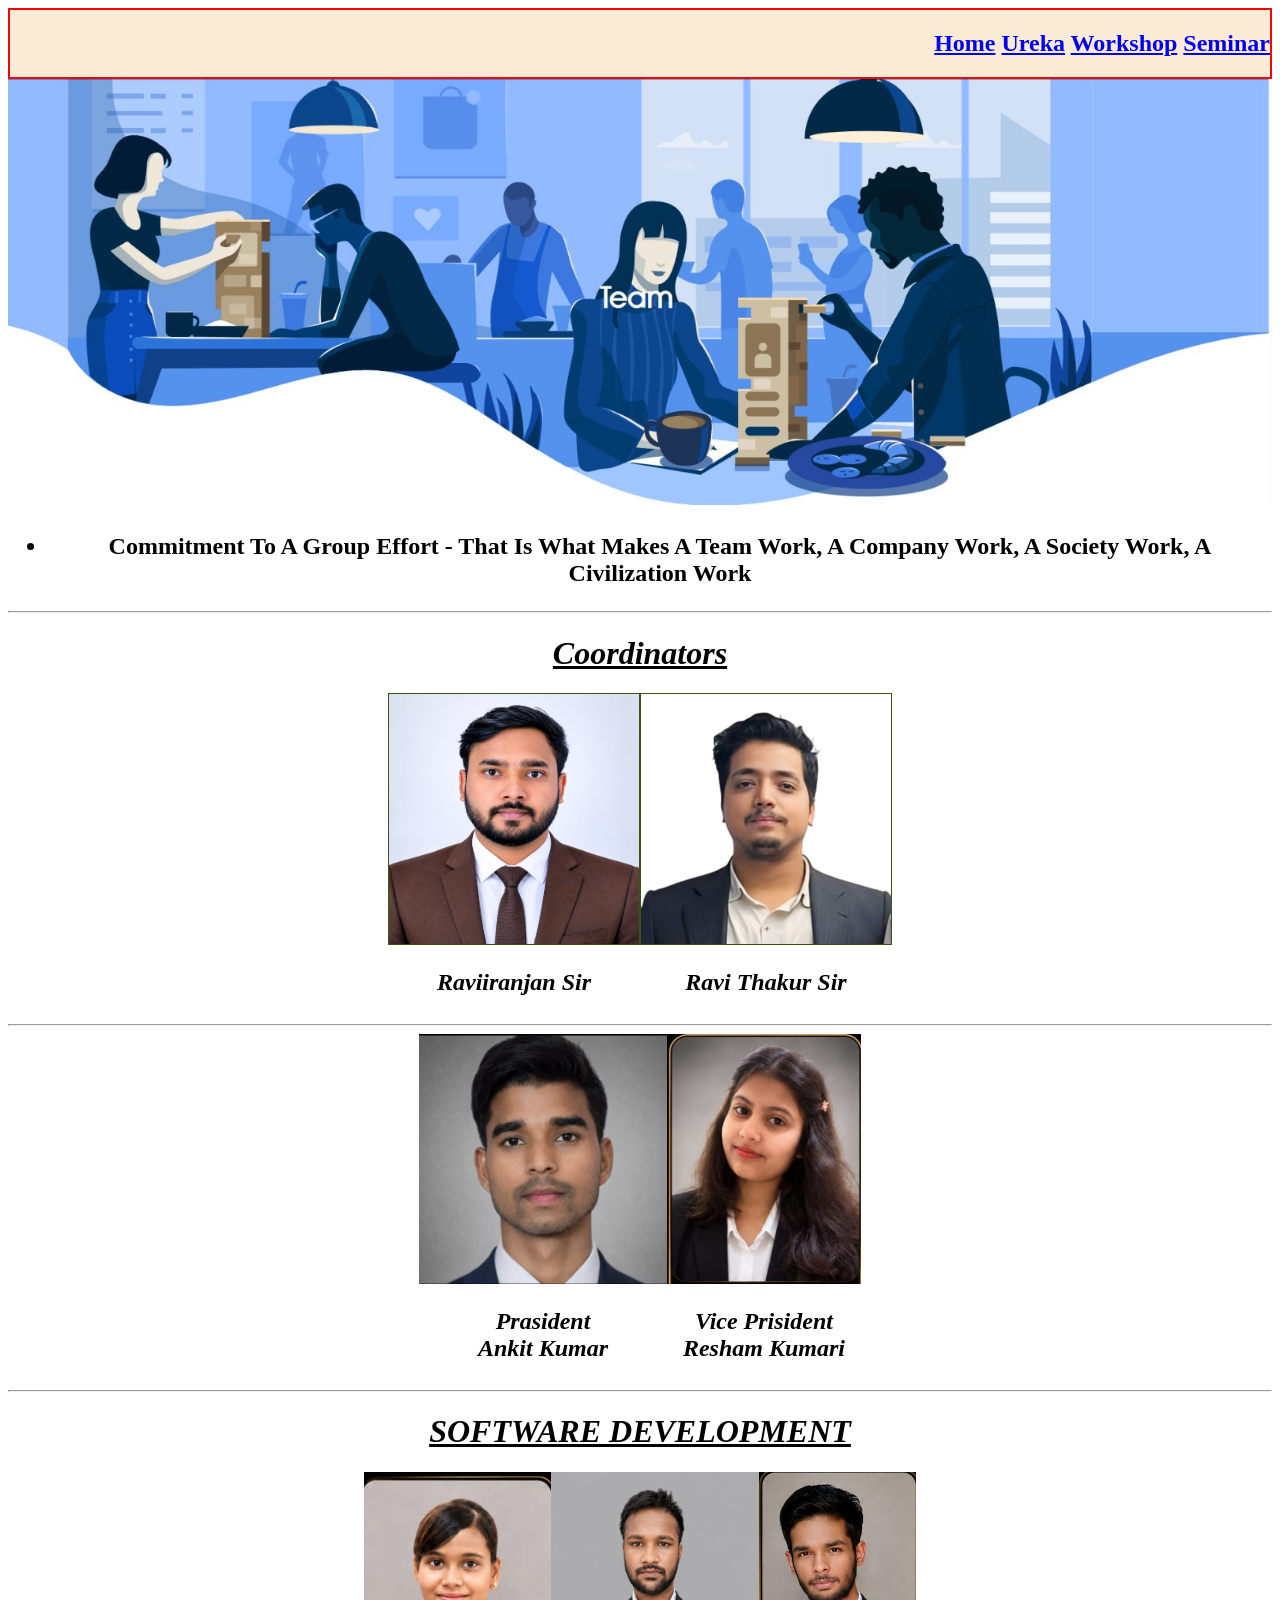
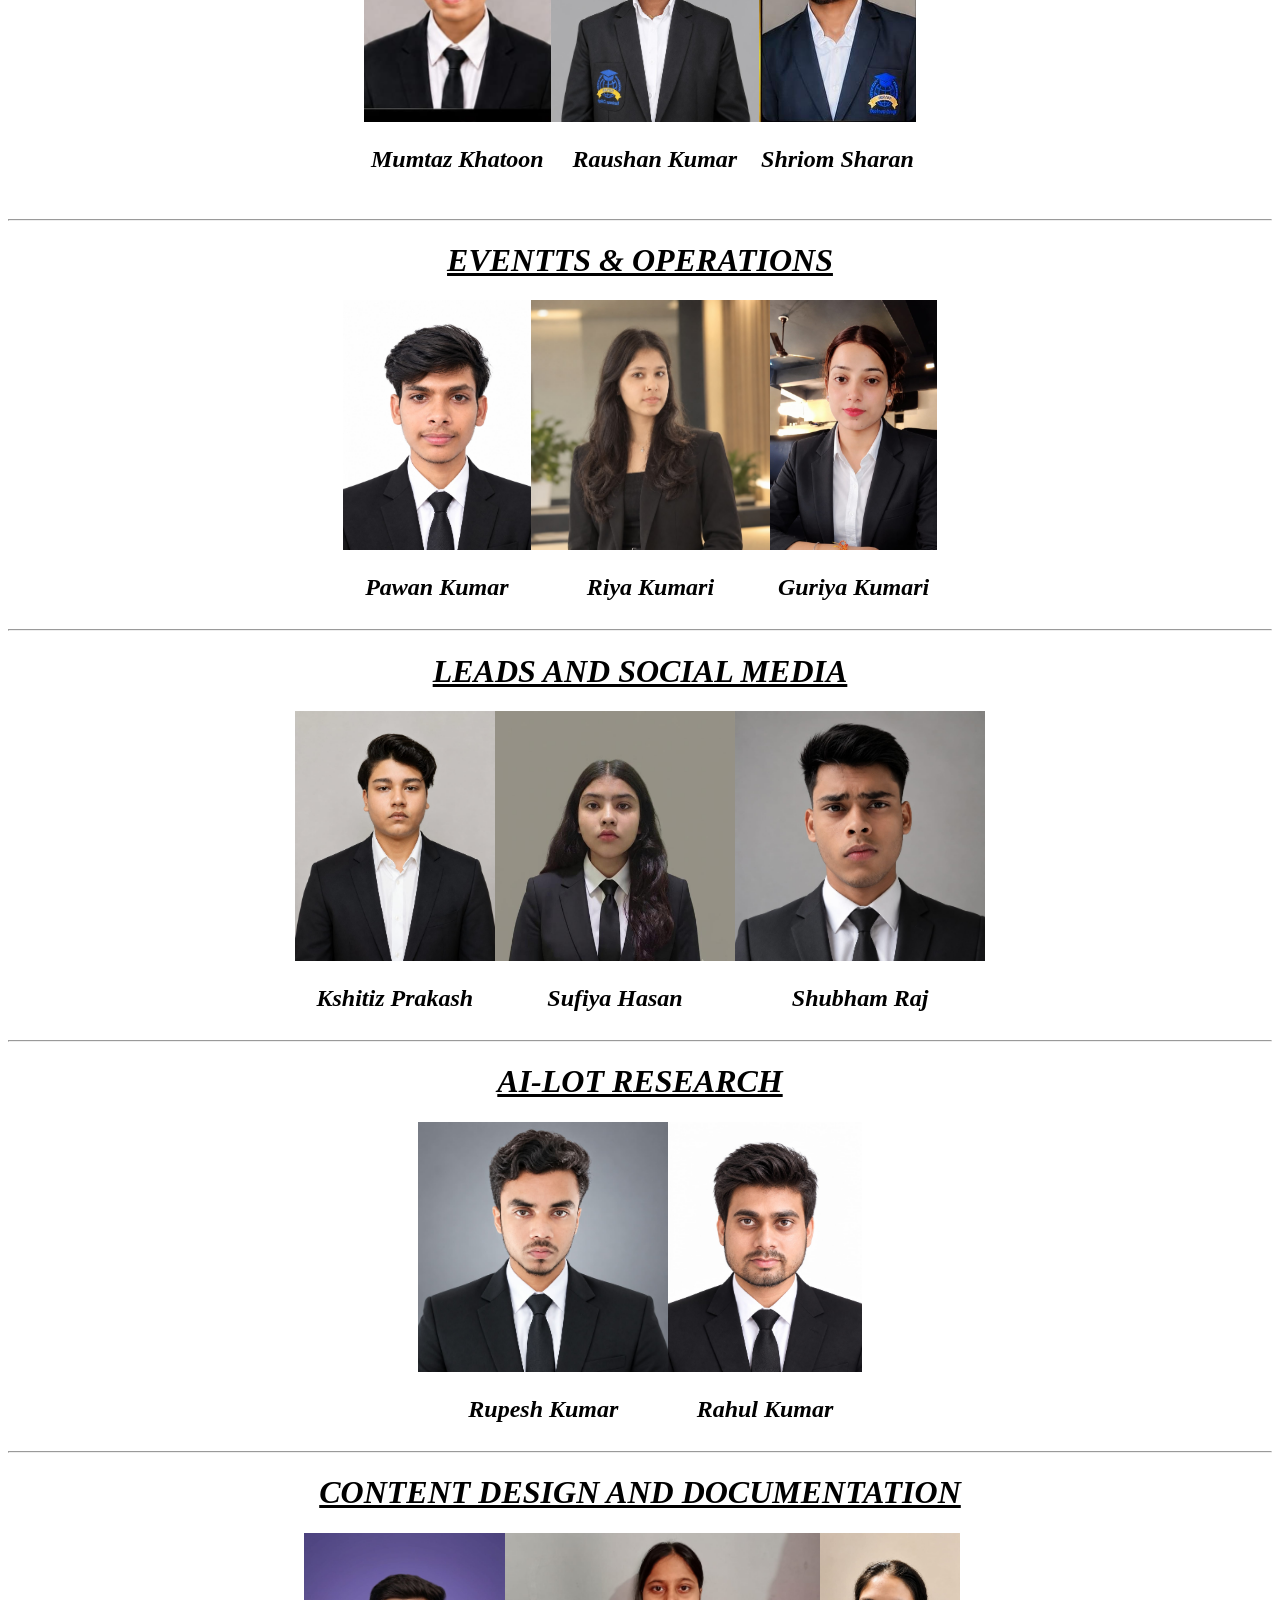
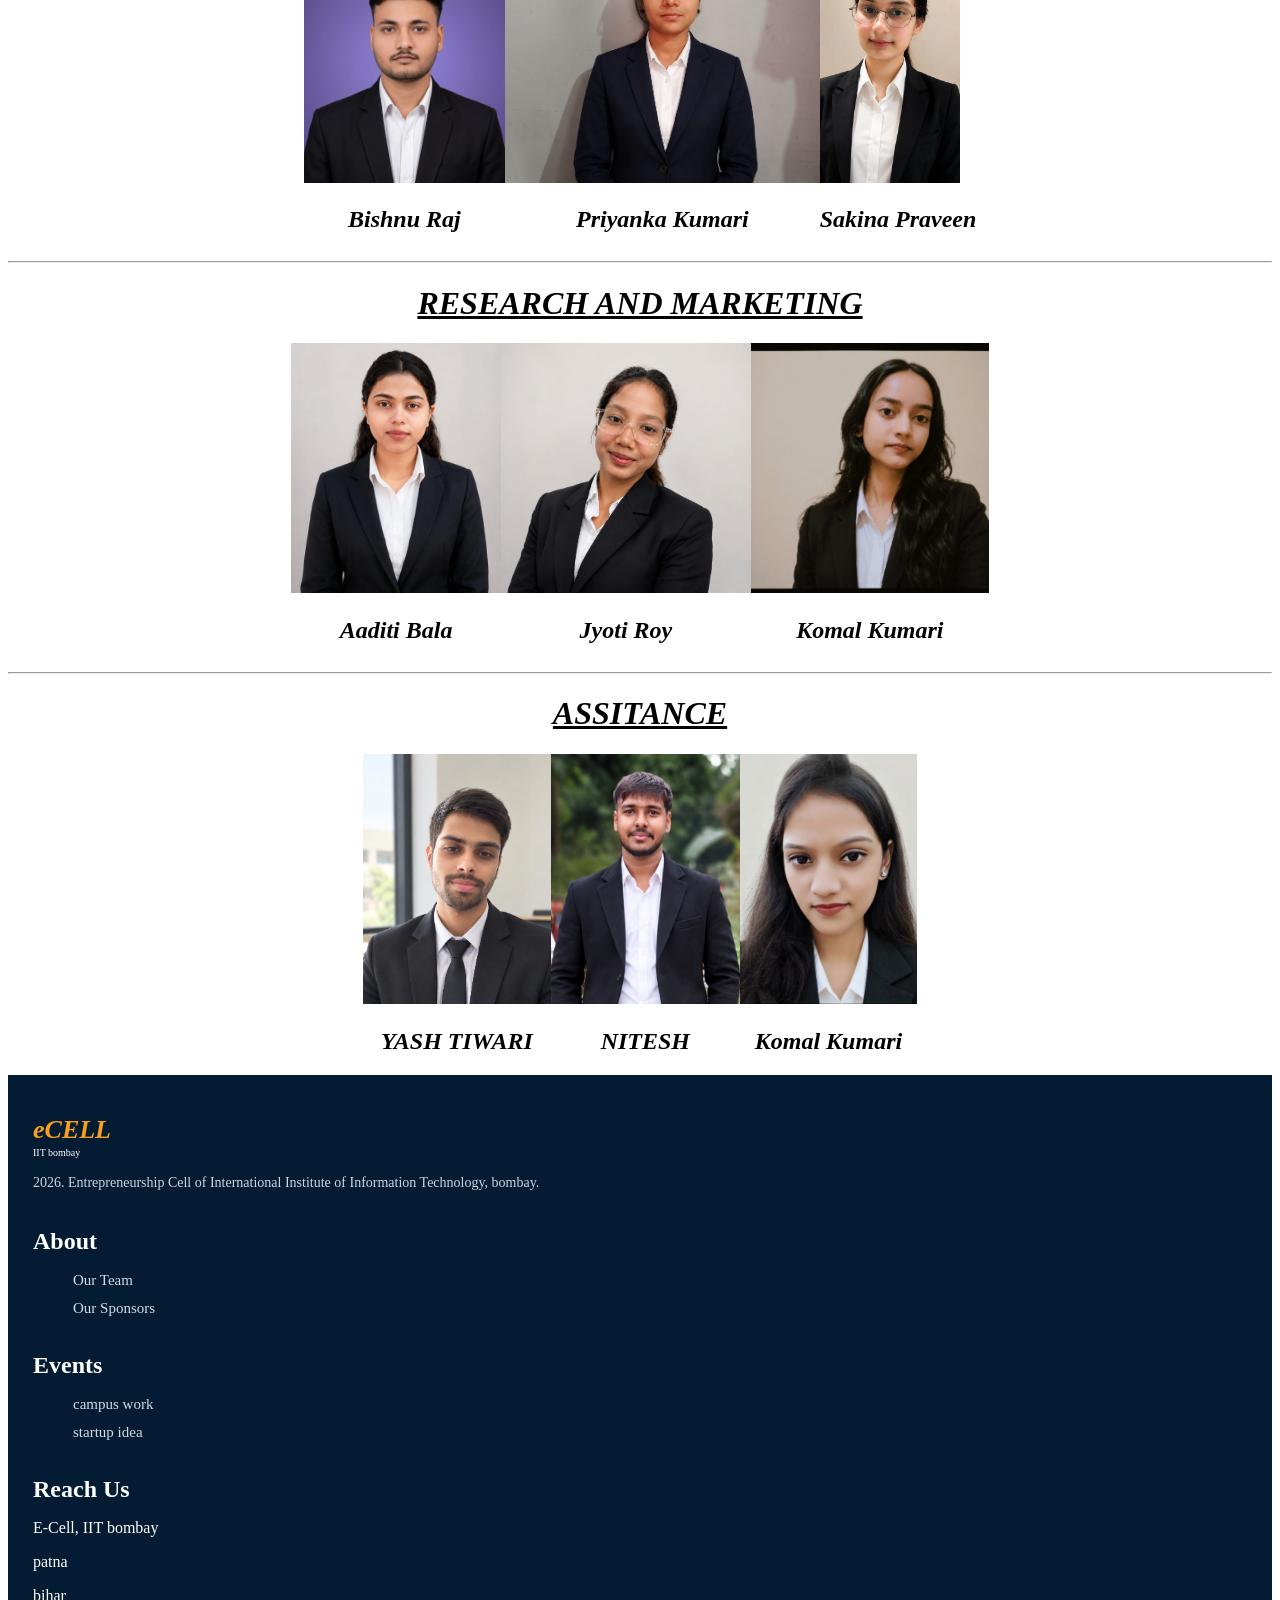
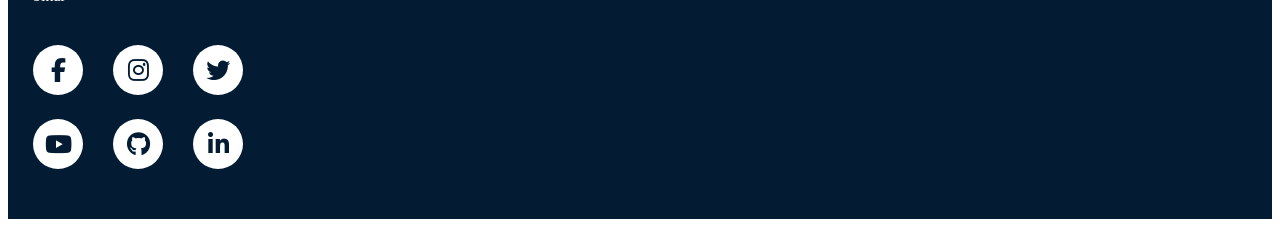
<file: our_team.html>
<!DOCTYPE html>
 <html lang="en">
 <head>
    
    <title>Document</title>
     <link rel="stylesheet" href="https://cdnjs.cloudflare.com/ajax/libs/font-awesome/6.5.1/css/all.min.css" />
 </head>
 <style>
    .main{
        height:auto;
        width:100%;
        display: flex;
      justify-content: center;

    }
    .pick img{
        height: 250px;
        width: 250px;
        border: 1px rgb(60, 82, 24) double;
        align-items: center;
        flex-wrap: wrap;

    }
    .pre{
      display: flex;
      justify-content: center;
      flex-wrap: wrap;
      
    }
    h1{
      text-transform: capitalize;
    }
   h2{
      text-transform: capitalize;
    }
    .navbr2{
  text-align: right;
  text-decoration: none;
  text-transform: capitalize;
  background-color: antiquewhite;
  max-width:100%;
  height:auto;
  border: red 2px solid;
    }
    .team{
        max-width:100%;
        height:auto;
    }
    footer {
      background-color: #031c33;
      color: #ffffff;
      padding: 40px 25px 50px;
    }

    .footer-logo {
      font-size: 26px;
      font-weight: 800;
      color: #f7a01d;
      font-style: italic;
      margin-bottom: 12px;
    }

    .footer-logo span {
      font-size: 10px;
      color: #ffffff;
      display: block;
      font-style: normal;
      font-weight: 500;
      margin-top: 2px;
    }

    .footer-desc {
      font-size: 14px;
      line-height: 1.5;
      color: #c9d6df;
      margin-bottom: 35px;
    }

    .footer-block {
      margin-bottom: 35px;
    }

    .footer-block h3 {
      font-size: 24px;
      font-weight: 700;
      margin-bottom: 12px;
      color: #ffffff;
    }

    .footer-block ul {
      list-style: none;
    }

    .footer-block ul li {
      margin-bottom: 10px;
    }

    .footer-block ul li a {
      color: #d1dce5;
      text-decoration: none;
      font-size: 15px;
      transition: color 0.2s;
    }

    .footer-block ul li a:hover {
      color: #f7a01d;
    }
     .social-icons {
      display: grid;
      grid-template-columns: repeat(3, 50px);
      gap: 24px 30px;
      margin-top: 40px;
    }

    .social-icon-btn {
      width: 50px;
      height: 50px;
      background-color: #ffffff;
      color: #031c33;
      border-radius: 50%;
      display: flex;
      align-items: center;
      justify-content: center;
      font-size: 24px;
      text-decoration: none;
      transition: transform 0.2s ease;
    }

    .social-icon-btn:hover {
      transform: scale(1.1);
    }
    h2 b i ul li{
      text-transform: capitalize;
      
    }


 </style>
 <body>
    <header>
      <div class="navbr2">
       
<h2>   <a href="index.html">home</a>
        <a href="eureka.html">ureka</a>
        <a href="work.html">workshop</a>
        <a href="seminar.html">seminar</a>
       
</h2>      
    </header>
      <img src="esell.jpeg" alt="" class="team">

            <center><h2><p><ul><li> commitment to a group effort - that is what makes a team work, a company work, a society work, a civilization work</li></ul></p></h2></center>

    <hr>
    <main>
        <CENTER><H1><b><u><i>Coordinators</i></u></b></H1></CENTER>
       <div class="main">
        <div class="pick"><center><img src="raviranjansir.jpeg" alt="" height="250px",width="250px"></center>
       <center> <h2><b><i> raviiranjan Sir</i></b></h2></center>
      </div>

       <div class="pick "><center><img src="ravithakur sir.jpeg" alt=""height="250px",width="250px"></center>
         <center> <h2><b><i> Ravi thakur Sir</i></b></h2></center>
      </div>
       </div>
<hr>

<div class="pre">
   <div class="vice"><img src="ankit bhiya.jpeg" alt=""height="250px",width="250px">
   <center> <h2><b><i>Prasident <br>Ankit kumar</i></b></h2></center>
   </div>
<div class="vice"> <img src="resham di.jpeg" alt=""alt=""height="250px",width="250px">
    <center> <h2><b><i> vice Prisident <br>Resham kumari</i></b></h2></center>
</div>
</div>
<hr>
<CENTER><H1><B><I><U>SOFTWARE DEVELOPMENT</U></I></B></H1></CENTER>
<div class="pre">
   <div class="vice"><img src="mumtaz.jpeg" alt=""height="250px",width="250px">
   <center> <h2><b><i>Mumtaz khatoon</i></b></h2></center>
   </div>
<div class="vice"> <img src="raushan.jpeg" alt=""alt=""height="250px",width="250px">
    <center> <h2><b><i>Raushan kumar</i></b></h2></center>
</div>
<div class="vice"><img src="shriom.jpeg" alt=""height="250px",width="250px">
   <center> <h2><b><i>Shriom Sharan</i></b></h2></center>
   </div>
    </div>
<br>
<hr>
   <CENTER><H1><B><I><U>EVENTTS & OPERATIONS</U></I></B></H1></CENTER>
<div class="pre">
   <div class="vice"><img src="pawan.jpeg" alt=""height="250px",width="250px">
   <center> <h2><b><i>Pawan kumar</i></b></h2></center>
   </div>
<div class="vice"> <img src="riya.jpeg" alt=""alt=""height="250px",width="250px">
    <center> <h2><b><i>riya kumari</i></b></h2></center>
</div>
<div class="vice"><img src="guriya.jpeg" alt=""height="250px",width="250px">
   <center> <h2><b><i>guriya kumari</i></b></h2></center>
   </div>
</div>
<hr>

   <CENTER><H1><B><I><U>LEADS AND SOCIAL MEDIA</U></I></B></H1></CENTER>
<div class="pre">
   <div class="vice"><img src="kshitz.jpeg" alt=""height="250px",width="250px">
   <center> <h2><b><i>kshitiz prakash</i></b></h2></center>
   </div>
<div class="vice"> <img src="sufiya.jpeg" alt=""alt=""height="250px",width="250px">
    <center> <h2><b><i>sufiya Hasan</i></b></h2></center>
</div>
<div class="vice"><img src="shubham.jpeg" alt=""height="250px",width="250px">
   <center> <h2><b><i>shubham raj</i></b></h2></center>
   </div>

   </div>
   <HR>
     <CENTER><H1><B><I><U>AI-LOT RESEARCH</U></I></B></H1></CENTER>
<div class="pre">
   <div class="vice"><img src="rupesh.jpeg" alt=""height="250px",width="250px">
   <center> <h2><b><i>rupesh kumar</i></b></h2></center>
   </div>
<div class="vice"> <img src="rahul bhiya.jpeg" alt=""alt=""height="250px",width="250px">
    <center> <h2><b><i>rahul kumar</i></b></h2></center>
</div>
</div>
<hr>
 <CENTER><H1><B><I><U>CONTENT DESIGN AND DOCUMENTATION</U></I></B></H1></CENTER>
<div class="pre">
   <div class="vice"><img src="bishnu.jpeg" alt=""height="250px",width="250px">
   <center> <h2><b><i>Bishnu raj</i></b></h2></center>
   </div>
<div class="vice"> <img src="priynka.jpeg" alt=""alt=""height="250px",width="250px">
    <center> <h2><b><i>priyanka kumari</i></b></h2></center>
</div>
<div class="vice"><img src="sakina.jpeg" alt=""height="250px",width="250px">
   <center> <h2><b><i>sakina praveen</i></b></h2></center>
   </div>

   
</div>
<hr>
<CENTER><H1><B><I><U>RESEARCH AND MARKETING</U></I></B></H1></CENTER>
<div class="pre">
   <div class="vice"><img src="aaditti.jpeg" alt=""height="250px",width="250px">
   <center> <h2><b><i>Aaditi bala</i></b></h2></center>
   </div>
<div class="vice"> <img src="joyti kuumari.jpeg" alt=""alt=""height="250px",width="250px">
    <center> <h2><b><i>Jyoti Roy</i></b></h2></center>
</div>
<div class="vice"><img src="KOMAL.jpeg" alt=""height="250px",width="250px">
   <center> <h2><b><i>Komal kumari</i></b></h2></center>
   </div>

   
</div>
<hr>
<CENTER><H1><B><I><U>ASSITANCE</U></I></B></H1></CENTER>
<div class="pre">
   <div class="vice"><img src="yash.jpeg" alt=""height="250px",width="250px">
   <center> <h2><b><i>YASH TIWARI</i></b></h2></center>
   </div>
<div class="vice"> <img src="mamu.png" alt=""alt=""height="250px",width="250px">
    <center> <h2><b><i>NITESH</i></b></h2></center>
</div>
<div class="vice"><img src="prerna.jpeg" alt=""height="250px",width="250px">
   <center> <h2><b><i>Komal kumari</i></b></h2></center>
   </div>

   




       
    </main>
    <footer>
    <div class="footer-logo">
      eCELL
      <span>IIT bombay</span>
    </div>
    <p class="footer-desc">
      2026. Entrepreneurship Cell of International Institute of Information Technology, bombay.
    </p>

    <!-- About Block -->
    <div class="footer-block">
      <h3>About</h3>
      <ul>
        <li><a href="our_team.html">Our Team</a></li>
        <li><a href="#">Our Sponsors</a></li>
      </ul>
    </div>

    <!-- Events Block -->
    <div class="footer-block">
      <h3>Events</h3>
      <ul>
      <li><a href="campus.html">campus work</a></li>
        <li><a href="statup.html">startup idea</a></li>
        
      </ul>
    </div>

    <!-- Reach Us Block -->
    <div class="footer-block">
      <h3>Reach Us</h3>
      <div class="reach-info">
        <p>E-Cell, IIT bombay</p>
        <p>patna</p>
        <p>bihar</p>
        <p><a href=" ">
        </a></p>
      </div>
    </div>

    <!-- Social Icons -->
    <div class="social-icons">
      <a href="https://www.instagram.com/ecelloxfordb.college?stkn=ZDZpcW9ma25zamw1" class="social-icon-btn"><i class="fa-brands fa-facebook-f"></i></a>
      <a href="https://www.instagram.com/ecelloxfordb.college?stkn=ZDZpcW9ma25zamw1" class="social-icon-btn"><i class="fa-brands fa-instagram"></i></a>
      <a href="#" class="social-icon-btn"><i class="fa-brands fa-twitter"></i></a>
      <a href="#" class="social-icon-btn"><i class="fa-brands fa-youtube"></i></a>
      <a href="#" class="social-icon-btn"><i class="fa-brands fa-github"></i></a>
      <a href="#" class="social-icon-btn"><i class="fa-brands fa-linkedin-in"></i></a>
    </div>
  </footer>

    
 </body>
 </html
</file>
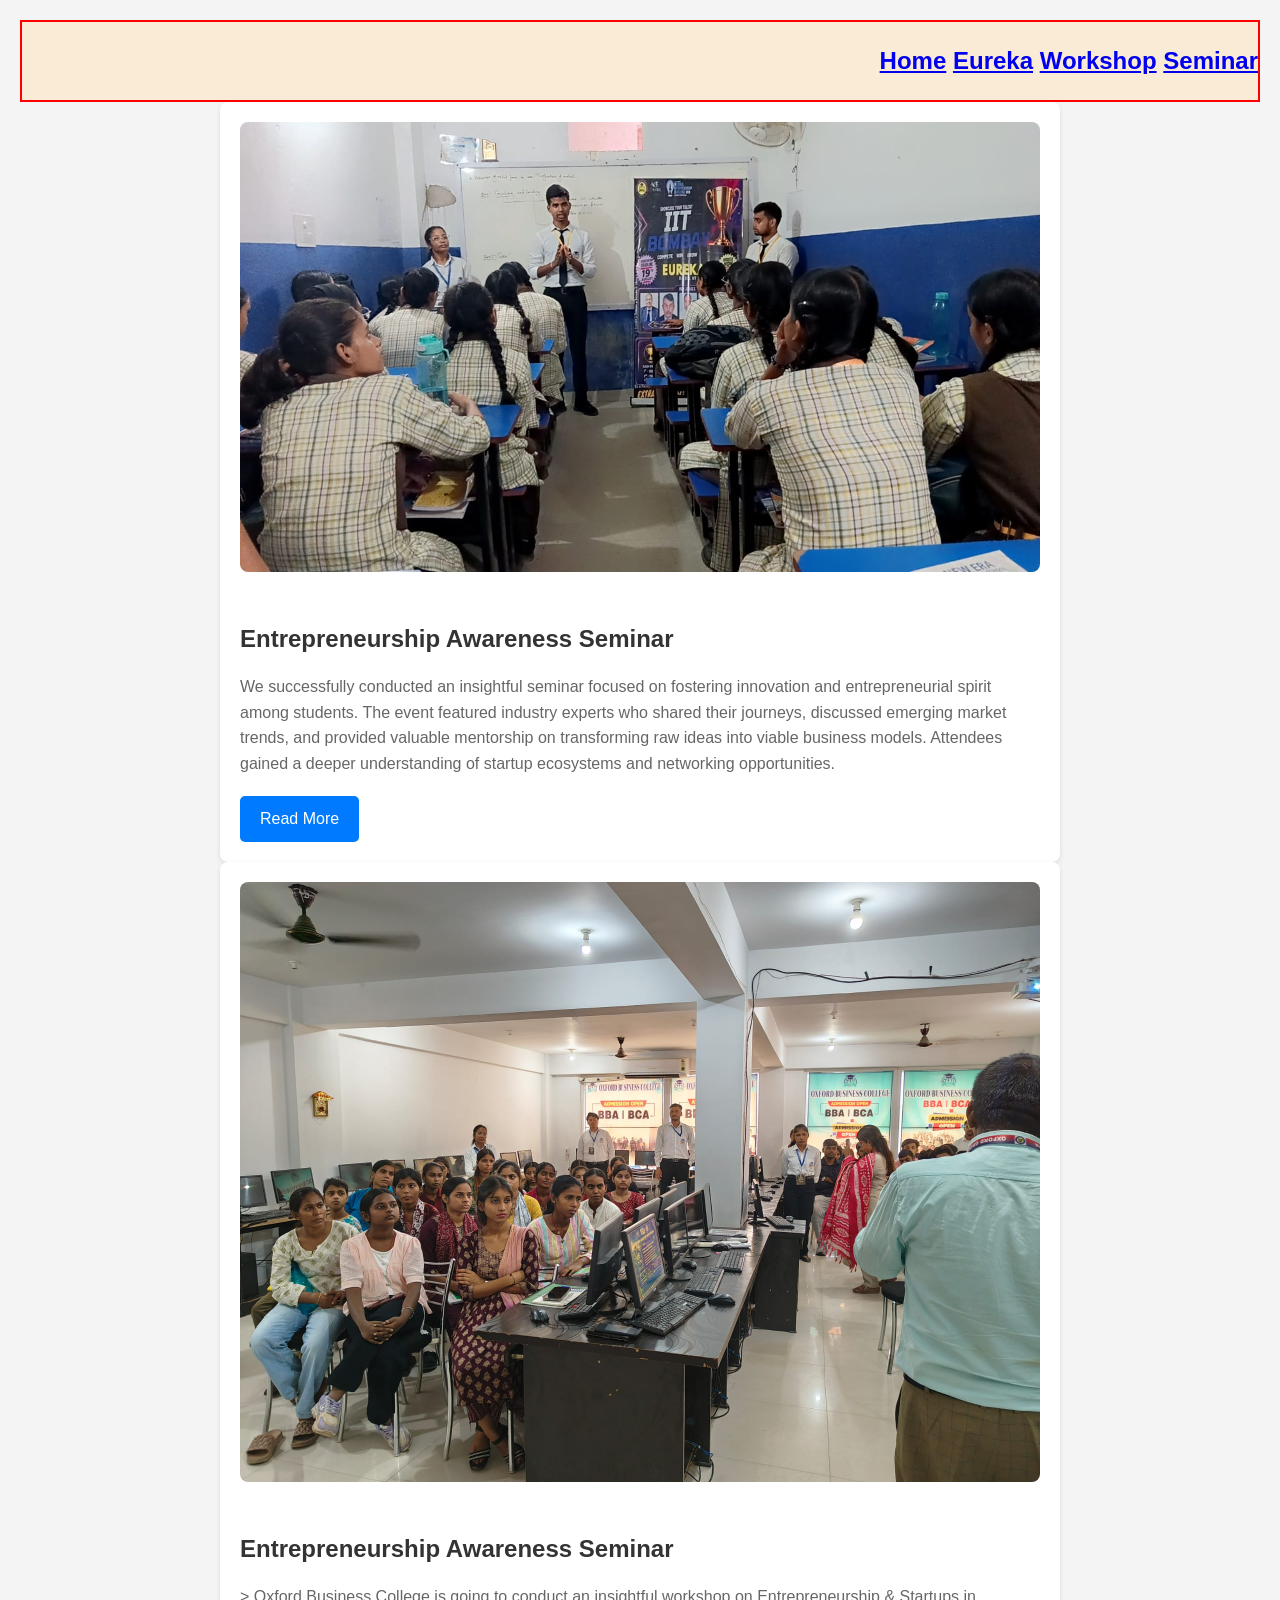
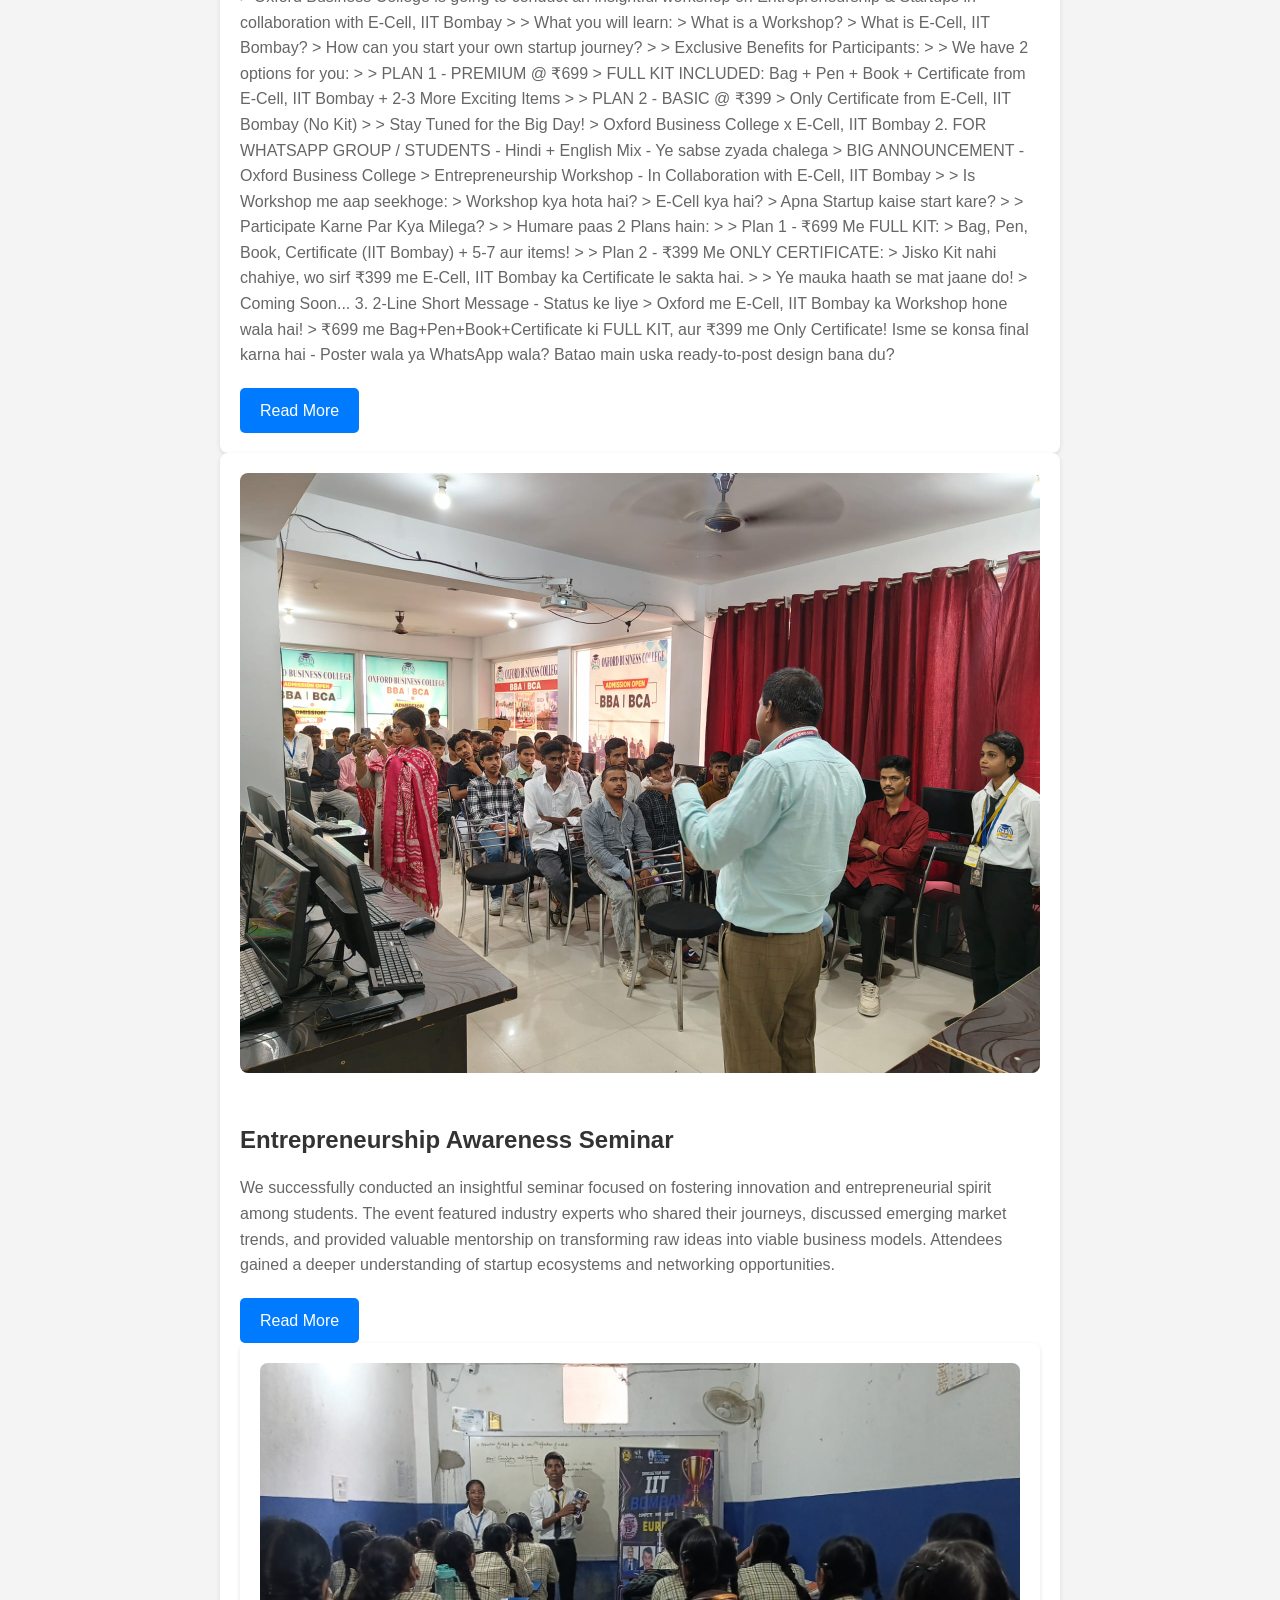
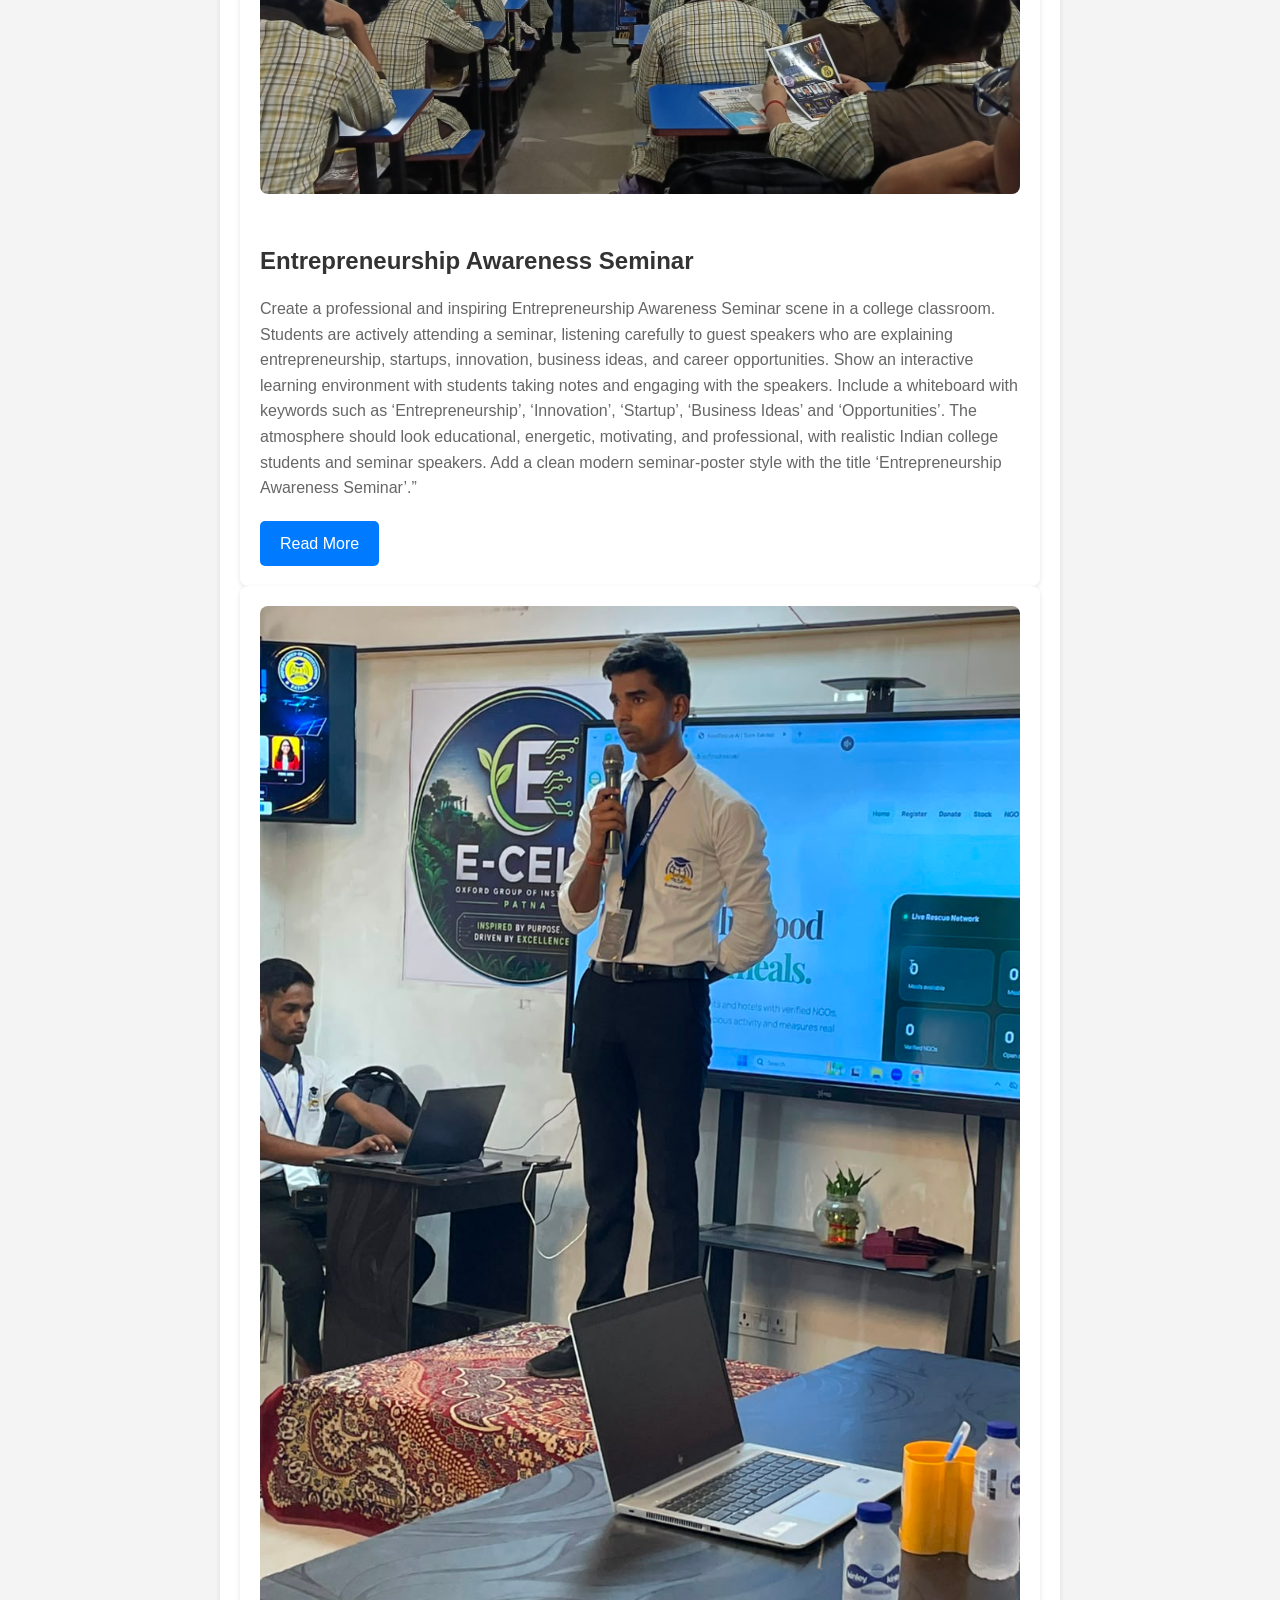
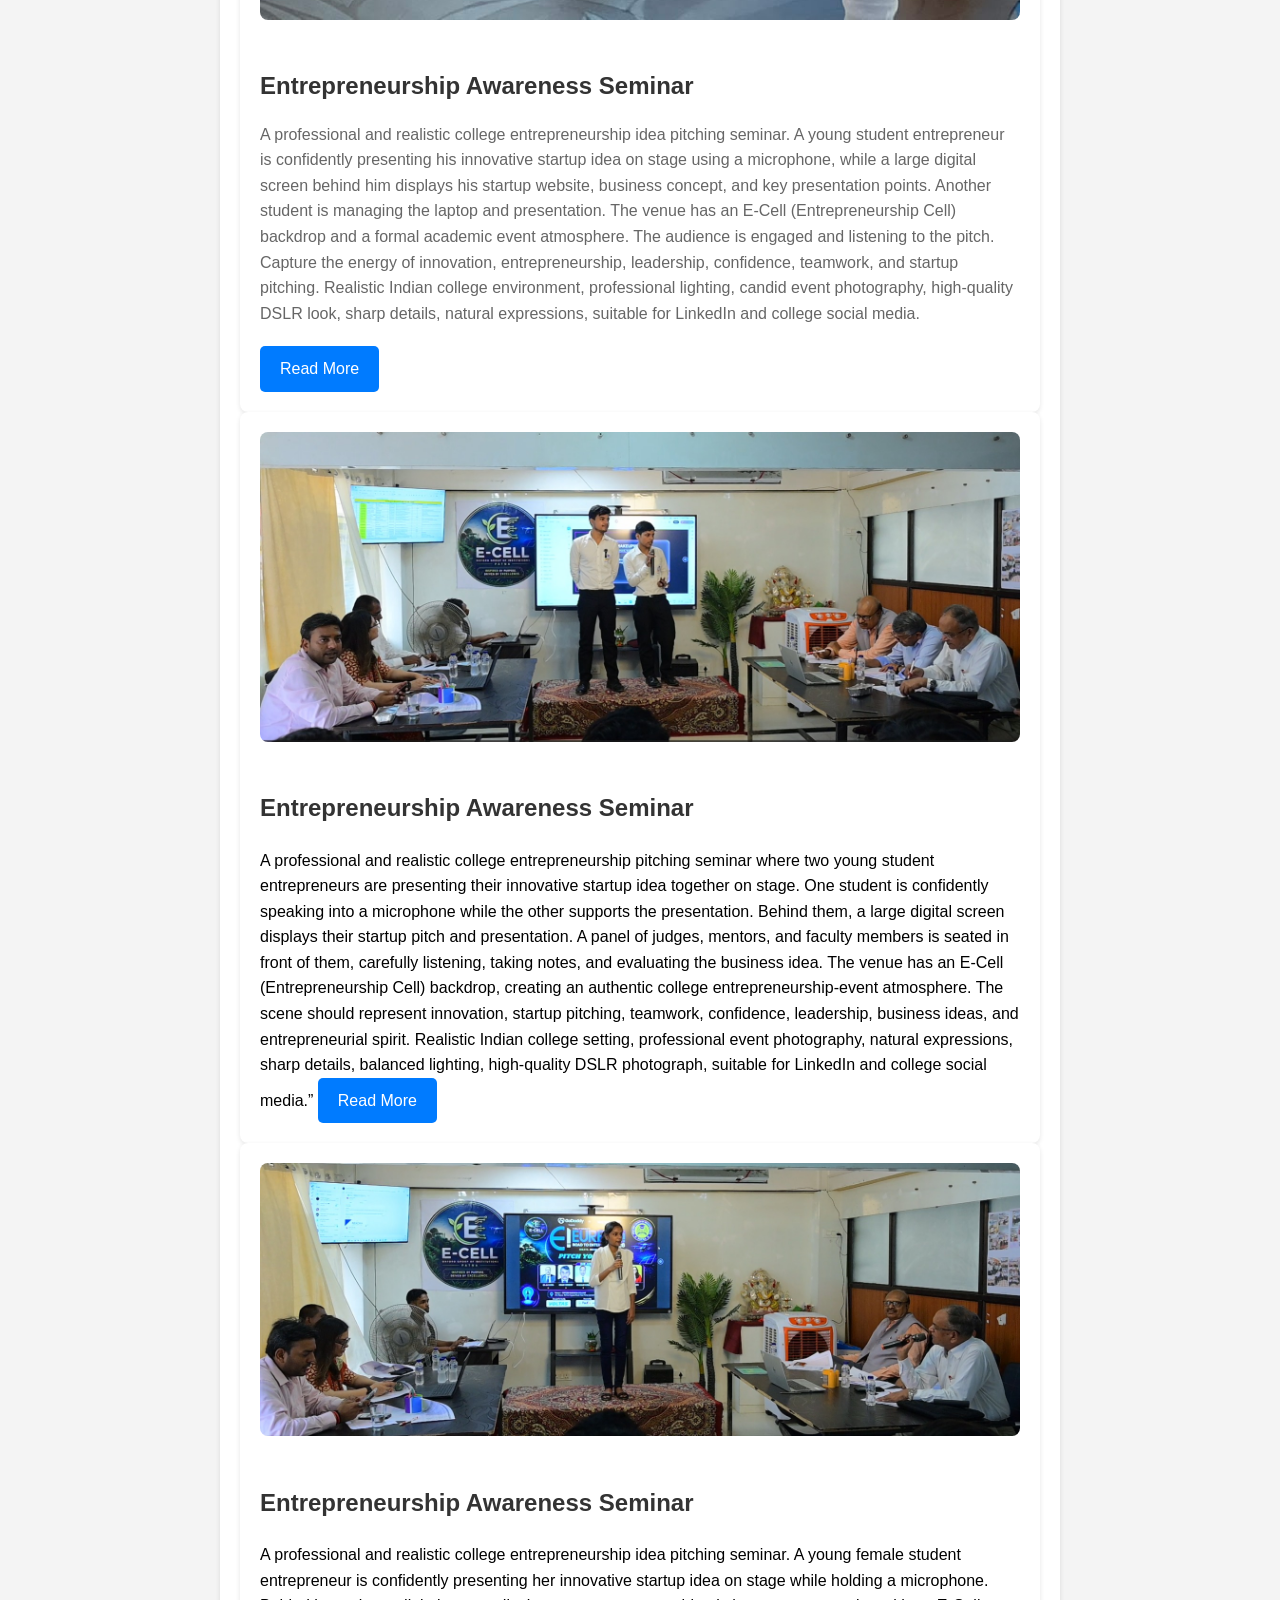
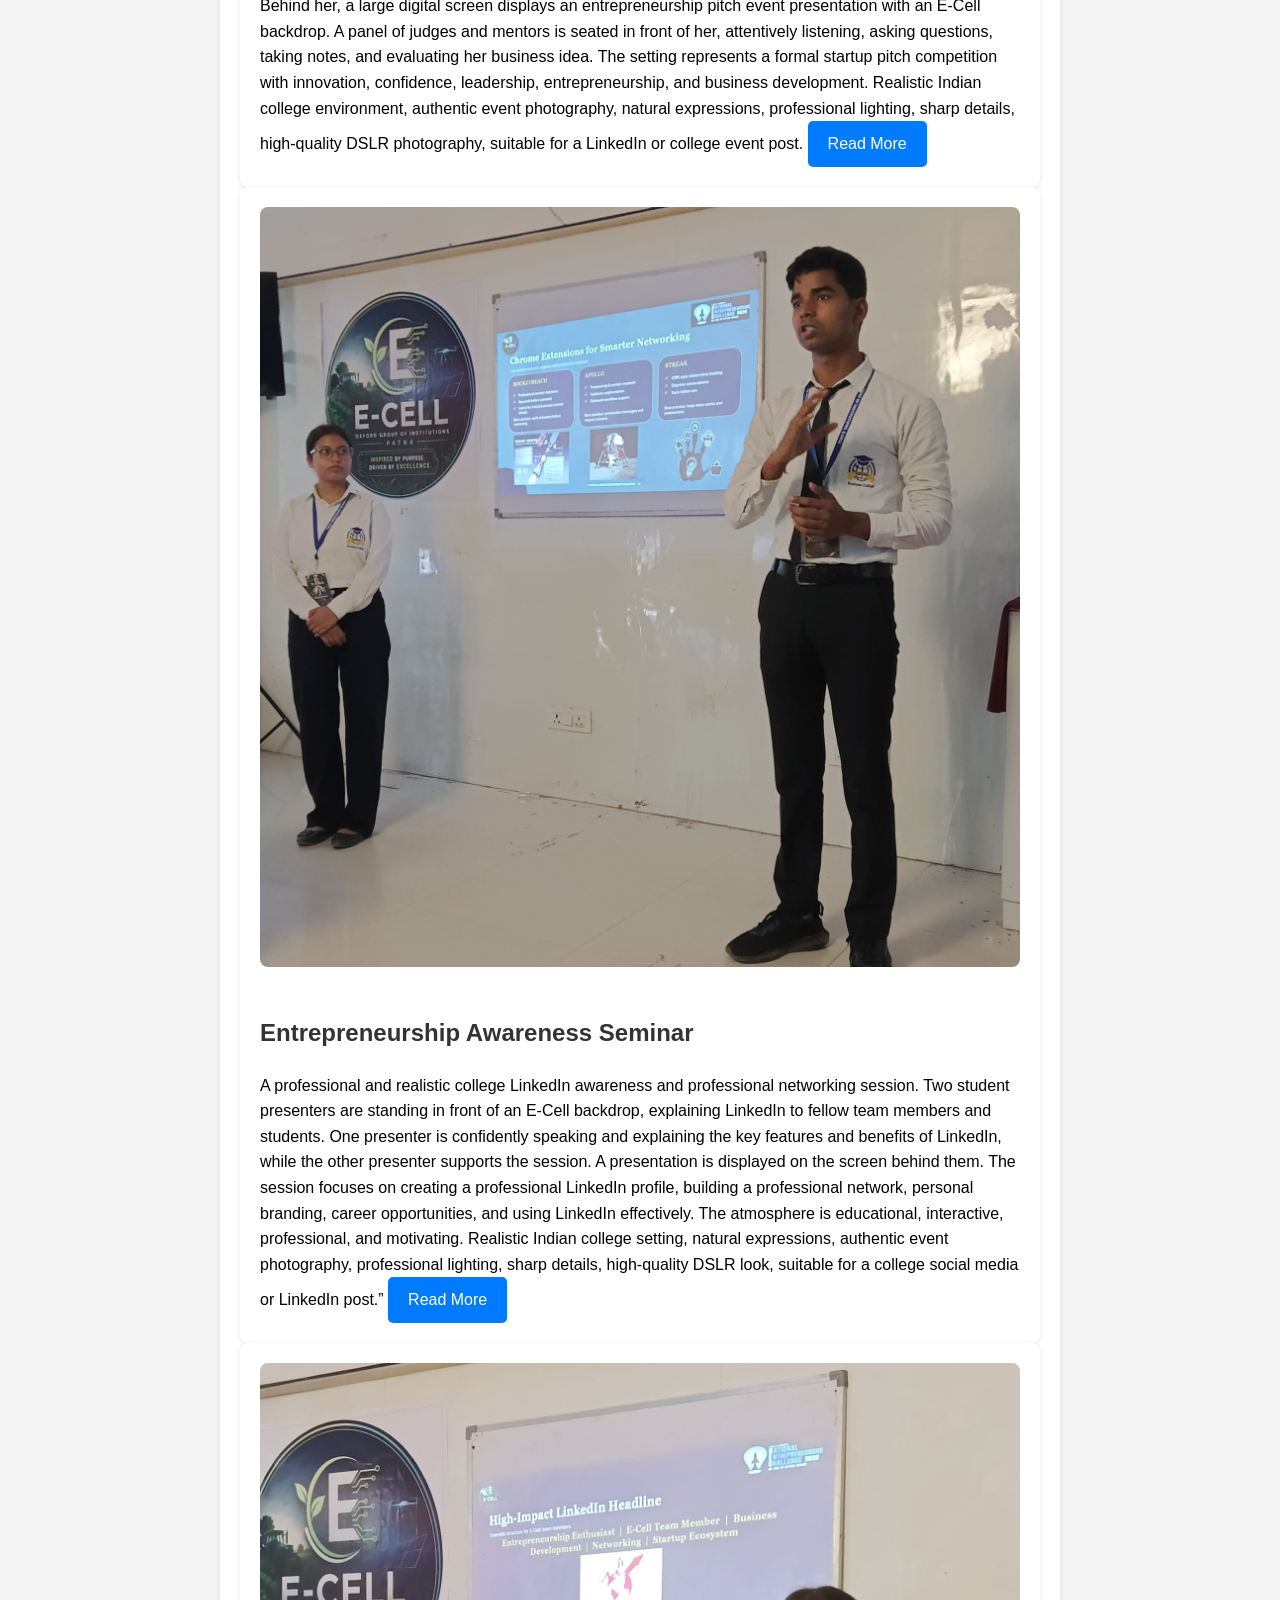
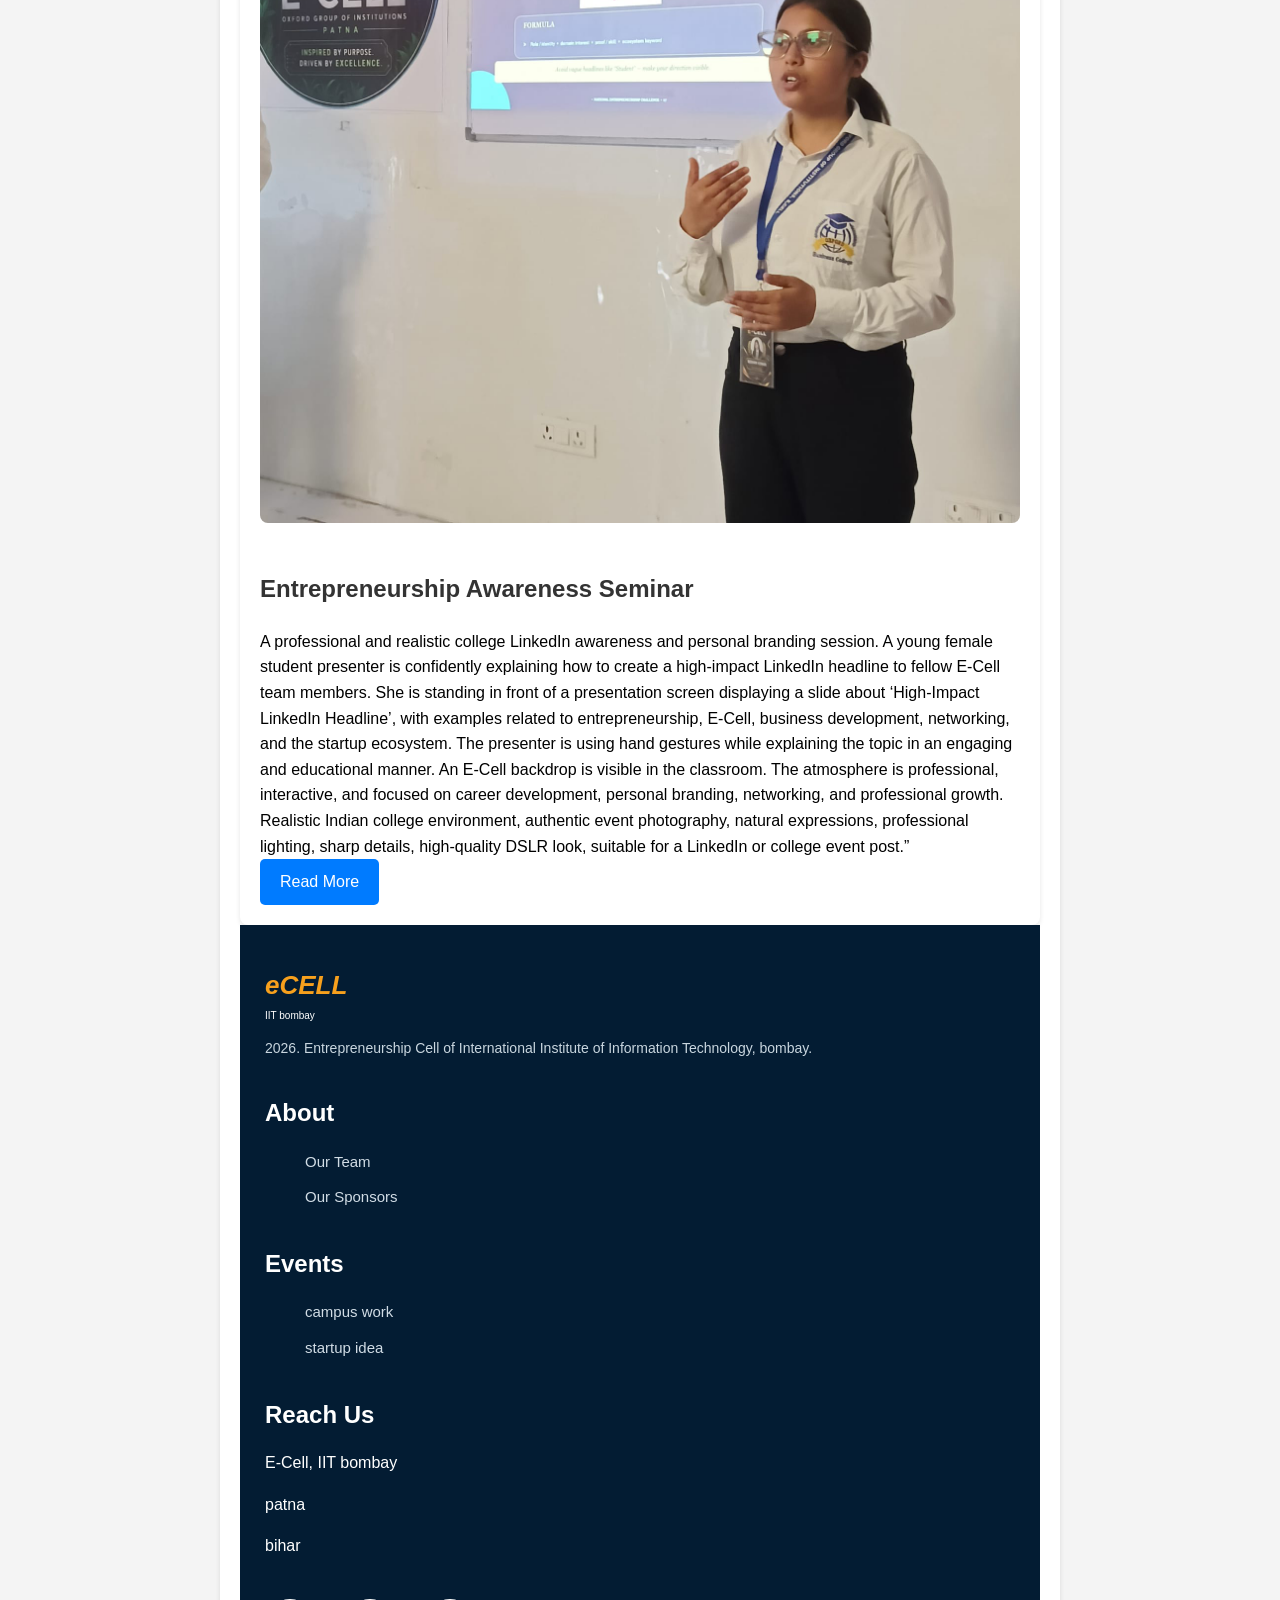
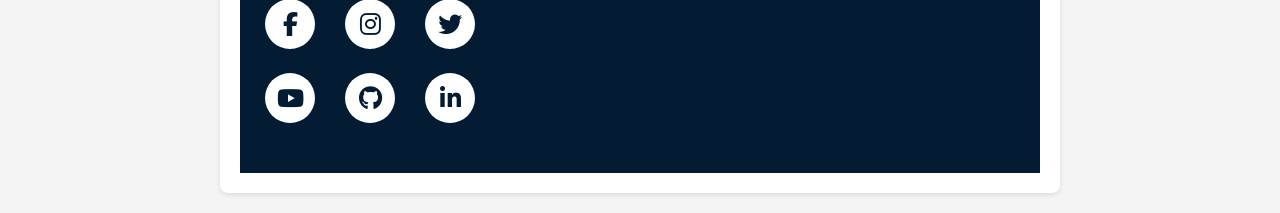
<file: seminar.html>
<!DOCTYPE html>
<html lang="en">
<head>
    <meta charset="UTF-8">
    <meta name="viewport" content="width=device-width, initial-scale=1.0">
    <title>Seminar Showcase</title>
    <link rel="stylesheet" href="seminar.html">
     <link rel="stylesheet" href="https://cdnjs.cloudflare.com/ajax/libs/font-awesome/6.5.1/css/all.min.css" />
   <!--<link rel="stylesheet" href="esell.css">-->
    <header>
            <header>
      
        <style>
             .navbr2{
  text-align: right;
  text-decoration: none;
  text-transform: capitalize;
  background-color: antiquewhite;
  max-width: 100%;
  height: auto;
  border: red 2px solid;
}
footer {
      background-color: #031c33;
      color: #ffffff;
      padding: 40px 25px 50px;
    }

    .footer-logo {
      font-size: 26px;
      font-weight: 800;
      color: #f7a01d;
      font-style: italic;
      margin-bottom: 12px;
    }

    .footer-logo span {
      font-size: 10px;
      color: #ffffff;
      display: block;
      font-style: normal;
      font-weight: 500;
      margin-top: 2px;
    }

    .footer-desc {
      font-size: 14px;
      line-height: 1.5;
      color: #c9d6df;
      margin-bottom: 35px;
    }

    .footer-block {
      margin-bottom: 35px;
    }

    .footer-block h3 {
      font-size: 24px;
      font-weight: 700;
      margin-bottom: 12px;
      color: #ffffff;
    }

    .footer-block ul {
      list-style: none;
    }

    .footer-block ul li {
      margin-bottom: 10px;
    }

    .footer-block ul li a {
      color: #d1dce5;
      text-decoration: none;
      font-size: 15px;
      transition: color 0.2s;
    }

    .footer-block ul li a:hover {
      color: #f7a01d;
    }
     .social-icons {
      display: grid;
      grid-template-columns: repeat(3, 50px);
      gap: 24px 30px;
      margin-top: 40px;
    }

    .social-icon-btn {
      width: 50px;
      height: 50px;
      background-color: #ffffff;
      color: #031c33;
      border-radius: 50%;
      display: flex;
      align-items: center;
      justify-content: center;
      font-size: 24px;
      text-decoration: none;
      transition: transform 0.2s ease;
    }

    .social-icon-btn:hover {
      transform: scale(1.1);
    }

        </style>
        <div class="navbr2">
<h2>   <a href="index.html">home</a>
        <a href="eureka.html">Eureka</a>
        <a href="work.html">workshop</a>
        <a href="seminar.html">seminar</a>
       
</h2>
</div>
    </header>
    <style>
        body { font-family: Arial, sans-serif; line-height: 1.6; margin: 0; padding: 20px; background-color: #f4f4f4; }
        .container { max-width: 800px; margin: auto; background: #fff; padding: 20px; border-radius: 8px; box-shadow: 0 2px 5px rgba(0,0,0,0.1); }
        .seminar-img { width: 100%; height: auto; border-radius: 8px; margin-bottom: 20px; }
        .seminar-title { font-size: 24px; color: #333; margin-bottom: 10px; }
        .seminar-desc { color: #666; margin-bottom: 20px; }
        .read-more-btn { display: inline-block; padding: 10px 20px; background-color: #007bff; color: #fff; text-decoration: none; border-radius: 5px; }
        .read-more-btn:hover { background-color: #0056b3; }
    </style>

    <div class="container">
        <img src="seminar.jpeg" alt="Seminar Photo" class="seminar-img">
        <h2 class="seminar-title">Entrepreneurship Awareness Seminar</h2>
        <p class="seminar-desc">
            We successfully conducted an insightful seminar focused on fostering innovation and entrepreneurial spirit among students. 
            The event featured industry experts who shared their journeys, discussed emerging market trends, and provided 
            valuable mentorship on transforming raw ideas into viable business models. Attendees gained a deeper understanding 
            of startup ecosystems and networking opportunities.
        </p>
        <a href="#" class="read-more-btn">Read More</a>
    </div>
    <style>
        body { font-family: Arial, sans-serif; line-height: 1.6; margin: 0; padding: 20px; background-color: #f4f4f4; }
        .container { max-width: 800px; margin: auto; background: #fff; padding: 20px; border-radius: 8px; box-shadow: 0 2px 5px rgba(0,0,0,0.1); }
        .seminar-img { width: 100%; height: auto; border-radius: 8px; margin-bottom: 20px; }
        .seminar-title { font-size: 24px; color: #333; margin-bottom: 10px; }
        .seminar-desc { color: #666; margin-bottom: 20px; }
        .read-more-btn { display: inline-block; padding: 10px 20px; background-color: #007bff; color: #fff; text-decoration: none; border-radius: 5px; }
        .read-more-btn:hover { background-color: #0056b3; }
    </style>
</head>
<body>
    <div class="container">
        <img src="seminar 1.jpeg" alt="Seminar Photo" class="seminar-img">
        <h2 class="seminar-title">Entrepreneurship Awareness Seminar</h2>
        <p class="seminar-desc">
           > Oxford Business College is going to conduct an insightful workshop on Entrepreneurship & Startups in collaboration with E-Cell, IIT Bombay
>
> What you will learn:
> What is a Workshop?
> What is E-Cell, IIT Bombay?
> How can you start your own startup journey?
>
> Exclusive Benefits for Participants:
>
> We have 2 options for you:
>
> PLAN 1 - PREMIUM @ ₹699
> FULL KIT INCLUDED: Bag + Pen + Book + Certificate from E-Cell, IIT Bombay + 2-3 More Exciting Items
>
> PLAN 2 - BASIC @ ₹399
> Only Certificate from E-Cell, IIT Bombay (No Kit)
>
> Stay Tuned for the Big Day!
> Oxford Business College x E-Cell, IIT Bombay

2. FOR WHATSAPP GROUP / STUDENTS - Hindi + English Mix - Ye sabse zyada chalega

> BIG ANNOUNCEMENT - Oxford Business College
> Entrepreneurship Workshop - In Collaboration with E-Cell, IIT Bombay
>
> Is Workshop me aap seekhoge:
> Workshop kya hota hai?
> E-Cell kya hai?
> Apna Startup kaise start kare?
>
> Participate Karne Par Kya Milega?
>
> Humare paas 2 Plans hain:
>
>  Plan 1 - ₹699 Me FULL KIT:
> Bag, Pen, Book, Certificate (IIT Bombay) + 5-7 aur items!
>
>  Plan 2 - ₹399 Me ONLY CERTIFICATE:
> Jisko Kit nahi chahiye, wo sirf ₹399 me E-Cell, IIT Bombay ka Certificate le sakta hai.
>
> Ye mauka haath se mat jaane do!
> Coming Soon...

3. 2-Line Short Message - Status ke liye

> Oxford me E-Cell, IIT Bombay ka Workshop hone wala hai! 
> ₹699 me Bag+Pen+Book+Certificate ki FULL KIT, aur ₹399 me Only Certificate! 

Isme se konsa final karna hai - Poster wala ya WhatsApp wala? Batao main uska ready-to-post design bana du?
        </p>
        <a href="#" class="read-more-btn">Read More</a>
    </div>
    <style>
        body { font-family: Arial, sans-serif; line-height: 1.6; margin: 0; padding: 20px; background-color: #f4f4f4; }
        .container { max-width: 800px; margin: auto; background: #fff; padding: 20px; border-radius: 8px; box-shadow: 0 2px 5px rgba(0,0,0,0.1); }
        .seminar-img { width: 100%; height: auto; border-radius: 8px; margin-bottom: 20px; }
        .seminar-title { font-size: 24px; color: #333; margin-bottom: 10px; }
        .seminar-desc { color: #666; margin-bottom: 20px; }
        .read-more-btn { display: inline-block; padding: 10px 20px; background-color: #007bff; color: #fff; text-decoration: none; border-radius: 5px; }
        .read-more-btn:hover { background-color: #0056b3; }
    </style>
</head>
<body>
    <div class="container">
        <img src="seminar3.jpeg" alt="Seminar Photo" class="seminar-img">
        <h2 class="seminar-title">Entrepreneurship Awareness Seminar</h2>
        <p class="seminar-desc">
            We successfully conducted an insightful seminar focused on fostering innovation and entrepreneurial spirit among students. 
            The event featured industry experts who shared their journeys, discussed emerging market trends, and provided 
            valuable mentorship on transforming raw ideas into viable business models. Attendees gained a deeper understanding 
            of startup ecosystems and networking opportunities.
        </p>
        <a href="#" class="read-more-btn">Read More</a>

        </style>


    <div class="container">
        <img src="seminar4.jpeg" alt="Seminar Photo" class="seminar-img">
        <h2 class="seminar-title">Entrepreneurship Awareness Seminar</h2>
        <p class="seminar-desc">
           Create a professional and inspiring Entrepreneurship Awareness Seminar scene in a college classroom. Students are actively attending a seminar, listening carefully to guest speakers who are explaining entrepreneurship, startups, innovation, business ideas, and career opportunities. Show an interactive learning environment with students taking notes and engaging with the speakers. Include a whiteboard with keywords such as ‘Entrepreneurship’, ‘Innovation’, ‘Startup’, ‘Business Ideas’ and ‘Opportunities’. The atmosphere should look educational, energetic, motivating, and professional, with realistic Indian college students and seminar speakers. Add a clean modern seminar-poster style with the title ‘Entrepreneurship Awareness Seminar’.”
        </p>
        <a href="#" class="read-more-btn">Read More</a>
    </div>
    <style>
        body { font-family: Arial, sans-serif; line-height: 1.6; margin: 0; padding: 20px; background-color: #f4f4f4; }
        .container { max-width: 800px; margin: auto; background: #fff; padding: 20px; border-radius: 8px; box-shadow: 0 2px 5px rgba(0,0,0,0.1); }
        .seminar-img { width: 100%; height: auto; border-radius: 8px; margin-bottom: 20px; }
        .seminar-title { font-size: 24px; color: #333; margin-bottom: 10px; }
        .seminar-desc { color: #666; margin-bottom: 20px; }
        .read-more-btn { display: inline-block; padding: 10px 20px; background-color: #007bff; color: #fff; text-decoration: none; border-radius: 5px; }
        .read-more-btn:hover { background-color: #0056b3; }
    </style>

    <div class="container">
        <img src="seminar5.jpeg" alt="Seminar Photo" class="seminar-img">
        <h2 class="seminar-title">Entrepreneurship Awareness Seminar</h2>
        <p class="seminar-desc">
            A professional and realistic college entrepreneurship idea pitching seminar. A young student entrepreneur is confidently presenting his innovative startup idea on stage using a microphone, while a large digital screen behind him displays his startup website, business concept, and key presentation points. Another student is managing the laptop and presentation. The venue has an E-Cell (Entrepreneurship Cell) backdrop and a formal academic event atmosphere. The audience is engaged and listening to the pitch. Capture the energy of innovation, entrepreneurship, leadership, confidence, teamwork, and startup pitching. Realistic Indian college environment, professional lighting, candid event photography, high-quality DSLR look, sharp details, natural expressions, suitable for LinkedIn and college social media.
        </p>
        <a href="#" class="read-more-btn">Read More</a>
    </div>
    <style>
        body { font-family: Arial, sans-serif; line-height: 1.6; margin: 0; padding: 20px; background-color: #f4f4f4; }
        .container { max-width: 800px; margin: auto; background: #fff; padding: 20px; border-radius: 8px; box-shadow: 0 2px 5px rgba(0,0,0,0.1); }
        .seminar-img { width: 100%; height: auto; border-radius: 8px; margin-bottom: 20px; }
        .seminar-title { font-size: 24px; color: #333; margin-bottom: 10px; }
        .seminar-desc { color: #666; margin-bottom: 20px; }
        .read-more-btn { display: inline-block; padding: 10px 20px; background-color: #007bff; color: #fff; text-decoration: none; border-radius: 5px; }
        .read-more-btn:hover { background-color: #0056b3; }
    </style>
       
    <div class="container">
        <img src="seminar6.jpeg" alt="Seminar Photo" class="seminar-img">
        <h2 class="seminar-title">Entrepreneurship Awareness Seminar</h2>
        <p class="seminar-desc">
        </p>A professional and realistic college entrepreneurship pitching seminar where two young student entrepreneurs are presenting their innovative startup idea together on stage. One student is confidently speaking into a microphone while the other supports the presentation. Behind them, a large digital screen displays their startup pitch and presentation. A panel of judges, mentors, and faculty members is seated in front of them, carefully listening, taking notes, and evaluating the business idea. The venue has an E-Cell (Entrepreneurship Cell) backdrop, creating an authentic college entrepreneurship-event atmosphere. The scene should represent innovation, startup pitching, teamwork, confidence, leadership, business ideas, and entrepreneurial spirit. Realistic Indian college setting, professional event photography, natural expressions, sharp details, balanced lighting, high-quality DSLR photograph, suitable for LinkedIn and college social media.”
        <a href="#" class="read-more-btn">Read More</a>
    </div>
    <style>
        body { font-family: Arial, sans-serif; line-height: 1.6; margin: 0; padding: 20px; background-color: #f4f4f4; }
        .container { max-width: 800px; margin: auto; background: #fff; padding: 20px; border-radius: 8px; box-shadow: 0 2px 5px rgba(0,0,0,0.1); }
        .seminar-img { width: 100%; height: auto; border-radius: 8px; margin-bottom: 20px; }
        .seminar-title { font-size: 24px; color: #333; margin-bottom: 10px; }
        .seminar-desc { color: #666; margin-bottom: 20px; }
        .read-more-btn { display: inline-block; padding: 10px 20px; background-color: #007bff; color: #fff; text-decoration: none; border-radius: 5px; }
        .read-more-btn:hover { background-color: #0056b3; }
    </style>

    <div class="container">
        <img src="seminar7.jpeg" alt="Seminar Photo" class="seminar-img">
        <h2 class="seminar-title">Entrepreneurship Awareness Seminar</h2>
        <p class="seminar-desc">
        </p>A professional and realistic college entrepreneurship idea pitching seminar. A young female student entrepreneur is confidently presenting her innovative startup idea on stage while holding a microphone. Behind her, a large digital screen displays an entrepreneurship pitch event presentation with an E-Cell backdrop. A panel of judges and mentors is seated in front of her, attentively listening, asking questions, taking notes, and evaluating her business idea. The setting represents a formal startup pitch competition with innovation, confidence, leadership, entrepreneurship, and business development. Realistic Indian college environment, authentic event photography, natural expressions, professional lighting, sharp details, high-quality DSLR photography, suitable for a LinkedIn or college event post.
        <a href="#" class="read-more-btn">Read More</a>
    </div>
    <style>
        body { font-family: Arial, sans-serif; line-height: 1.6; margin: 0; padding: 20px; background-color: #f4f4f4; }
        .container { max-width: 800px; margin: auto; background: #fff; padding: 20px; border-radius: 8px; box-shadow: 0 2px 5px rgba(0,0,0,0.1); }
        .seminar-img { width: 100%; height: auto; border-radius: 8px; margin-bottom: 20px; }
        .seminar-title { font-size: 24px; color: #333; margin-bottom: 10px; }
        .seminar-desc { color: #666; margin-bottom: 20px; }
        .read-more-btn { display: inline-block; padding: 10px 20px; background-color: #007bff; color: #fff; text-decoration: none; border-radius: 5px; }
        .read-more-btn:hover { background-color: #0056b3; }
    </style>

    <div class="container">
        <img src="seminar8.jpeg" alt="Seminar Photo" class="seminar-img">
        <h2 class="seminar-title">Entrepreneurship Awareness Seminar</h2>
        <p class="seminar-desc">
        </p>A professional and realistic college LinkedIn awareness and professional networking session. Two student presenters are standing in front of an E-Cell backdrop, explaining LinkedIn to fellow team members and students. One presenter is confidently speaking and explaining the key features and benefits of LinkedIn, while the other presenter supports the session. A presentation is displayed on the screen behind them. The session focuses on creating a professional LinkedIn profile, building a professional network, personal branding, career opportunities, and using LinkedIn effectively. The atmosphere is educational, interactive, professional, and motivating. Realistic Indian college setting, natural expressions, authentic event photography, professional lighting, sharp details, high-quality DSLR look, suitable for a college social media or LinkedIn post.”
        <a href="#" class="read-more-btn">Read More</a>
    </div>
    <style>
        body { font-family: Arial, sans-serif; line-height: 1.6; margin: 0; padding: 20px; background-color: #f4f4f4; }
        .container { max-width: 800px; margin: auto; background: #fff; padding: 20px; border-radius: 8px; box-shadow: 0 2px 5px rgba(0,0,0,0.1); }
        .seminar-img { width: 100%; height: auto; border-radius: 8px; margin-bottom: 20px; }
        .seminar-title { font-size: 24px; color: #333; margin-bottom: 10px; }
        .seminar-desc { color: #666; margin-bottom: 20px; }
        .read-more-btn { display: inline-block; padding: 10px 20px; background-color: #007bff; color: #fff; text-decoration: none; border-radius: 5px; }
        .read-more-btn:hover { background-color: #0056b3; }
    </style>

    <div class="container">
        <img src="seminar9.jpeg" alt="Seminar Photo" class="seminar-img">
        <h2 class="seminar-title">Entrepreneurship Awareness Seminar</h2>
        <p class="seminar-desc">
        </p>A professional and realistic college LinkedIn awareness and personal branding session. A young female student presenter is confidently explaining how to create a high-impact LinkedIn headline to fellow E-Cell team members. She is standing in front of a presentation screen displaying a slide about ‘High-Impact LinkedIn Headline’, with examples related to entrepreneurship, E-Cell, business development, networking, and the startup ecosystem. The presenter is using hand gestures while explaining the topic in an engaging and educational manner. An E-Cell backdrop is visible in the classroom. The atmosphere is professional, interactive, and focused on career development, personal branding, networking, and professional growth. Realistic Indian college environment, authentic event photography, natural expressions, professional lighting, sharp details, high-quality DSLR look, suitable for a LinkedIn or college event post.”
        <a href="#" class="read-more-btn">Read More</a>
    </div>
    <style>
        body { font-family: Arial, sans-serif; line-height: 1.6; margin: 0; padding: 20px; background-color: #f4f4f4; }
        .container { max-width: 800px; margin: auto; background: #fff; padding: 20px; border-radius: 8px; box-shadow: 0 2px 5px rgba(0,0,0,0.1); }
        .seminar-img { width: 100%; height: auto; border-radius: 8px; margin-bottom: 20px; }
        .seminar-title { font-size: 24px; color: #333; margin-bottom: 10px; }
        .seminar-desc { color: #666; margin-bottom: 20px; }
        .read-more-btn { display: inline-block; padding: 10px 20px; background-color: #007bff; color: #fff; text-decoration: none; border-radius: 5px; }
        .read-more-btn:hover { background-color: #0056b3; }
    </style>
    <footer>
    <div class="footer-logo">
      eCELL
      <span>IIT bombay</span>
    </div>
    <p class="footer-desc">
      2026. Entrepreneurship Cell of International Institute of Information Technology, bombay.
    </p>

    <!-- About Block -->
    <div class="footer-block">
      <h3>About</h3>
      <ul>
        <li><a href="our_team.html">Our Team</a></li>
        <li><a href="#">Our Sponsors</a></li>
      </ul>
    </div>

    <!-- Events Block -->
    <div class="footer-block">
      <h3>Events</h3>
      <ul>
      <li><a href="campus.html">campus work</a></li>
        <li><a href="statup.html">startup idea</a></li>
        
      </ul>
    </div>

    <!-- Reach Us Block -->
    <div class="footer-block">
      <h3>Reach Us</h3>
      <div class="reach-info">
        <p>E-Cell, IIT bombay</p>
        <p>patna</p>
        <p>bihar</p>
        <p><a href=" link"></a></p>
      </div>
    </div>

    <!-- Social Icons -->
    <div class="social-icons">
      <a href="https://www.instagram.com/ecelloxfordb.college?stkn=ZDZpcW9ma25zamw1" class="social-icon-btn"><i class="fa-brands fa-facebook-f"></i></a>
      <a href="https://www.instagram.com/ecelloxfordb.college?stkn=ZDZpcW9ma25zamw1" class="social-icon-btn"><i class="fa-brands fa-instagram"></i></a>
      <a href="#" class="social-icon-btn"><i class="fa-brands fa-twitter"></i></a>
      <a href="#" class="social-icon-btn"><i class="fa-brands fa-youtube"></i></a>
      <a href="#" class="social-icon-btn"><i class="fa-brands fa-github"></i></a>
      <a href="#" class="social-icon-btn"><i class="fa-brands fa-linkedin-in"></i></a>
    </div>
  </footer>


</body>
</html>
</file>
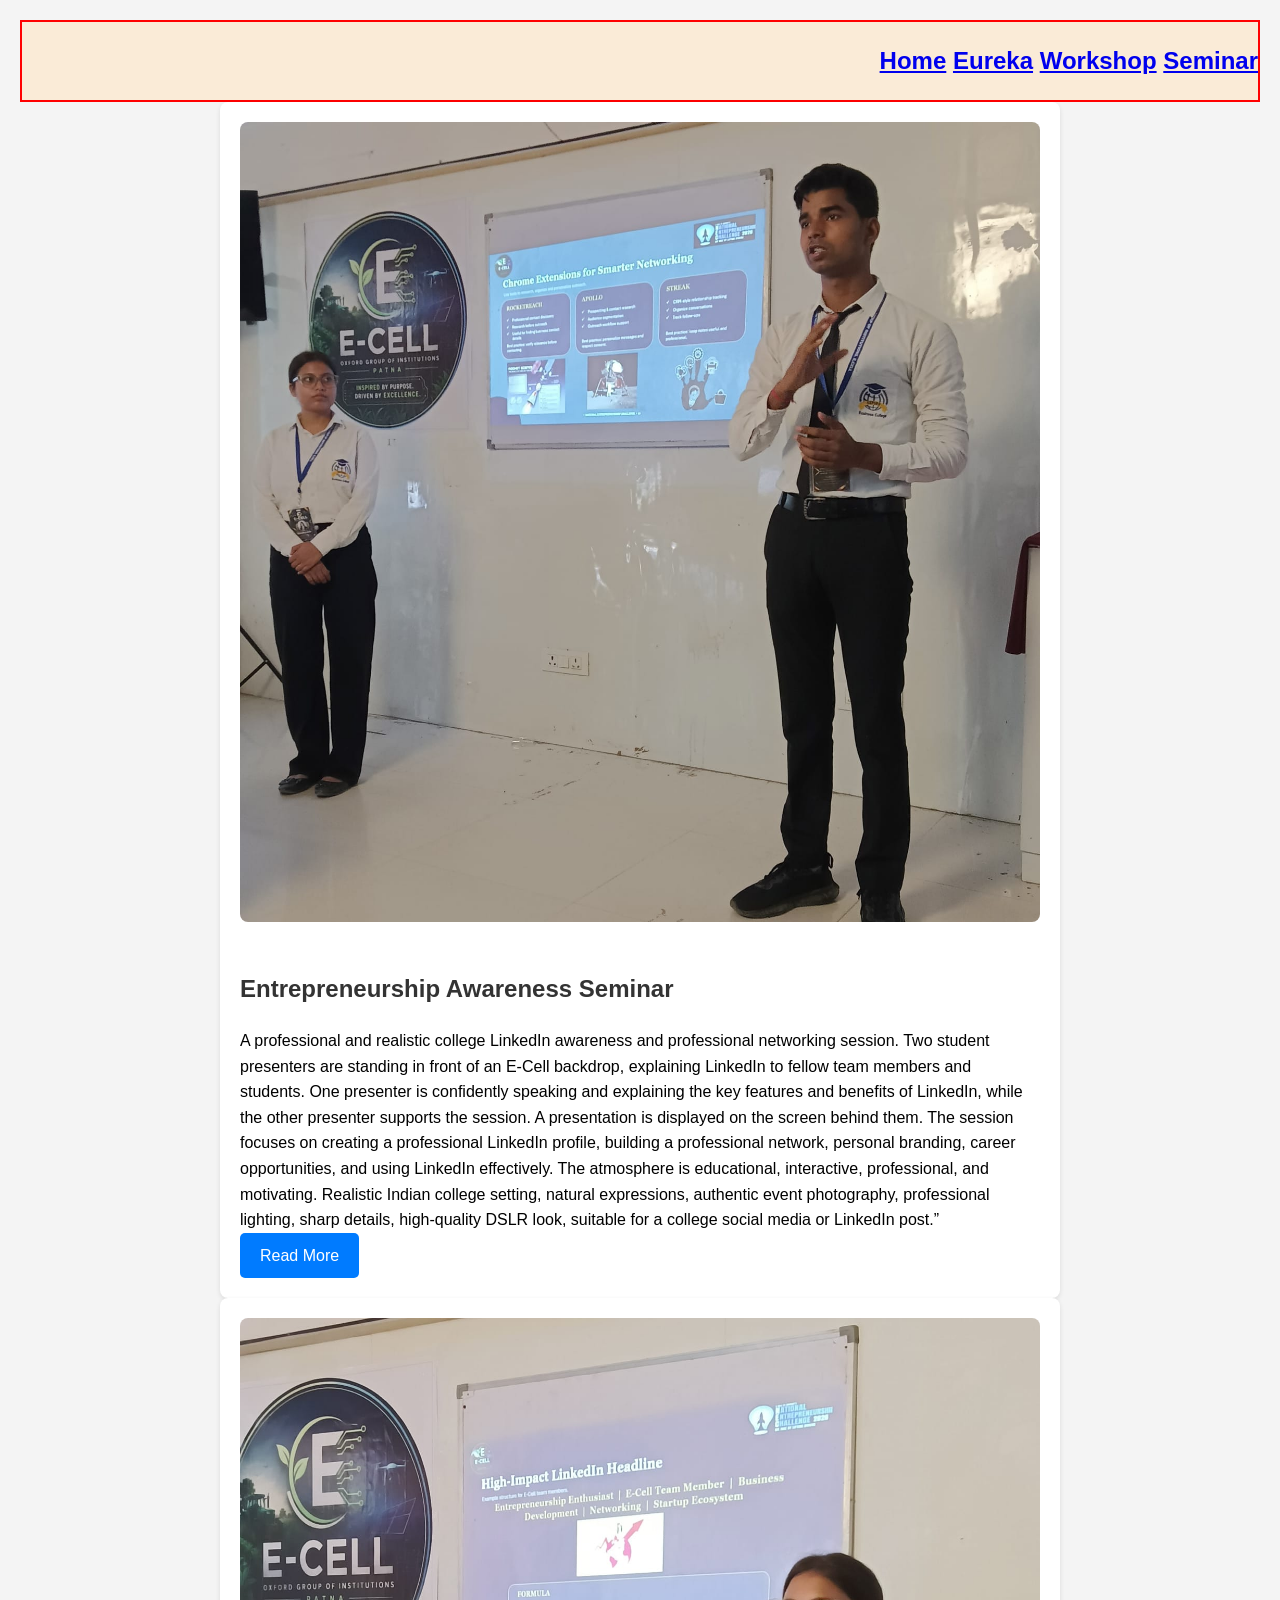
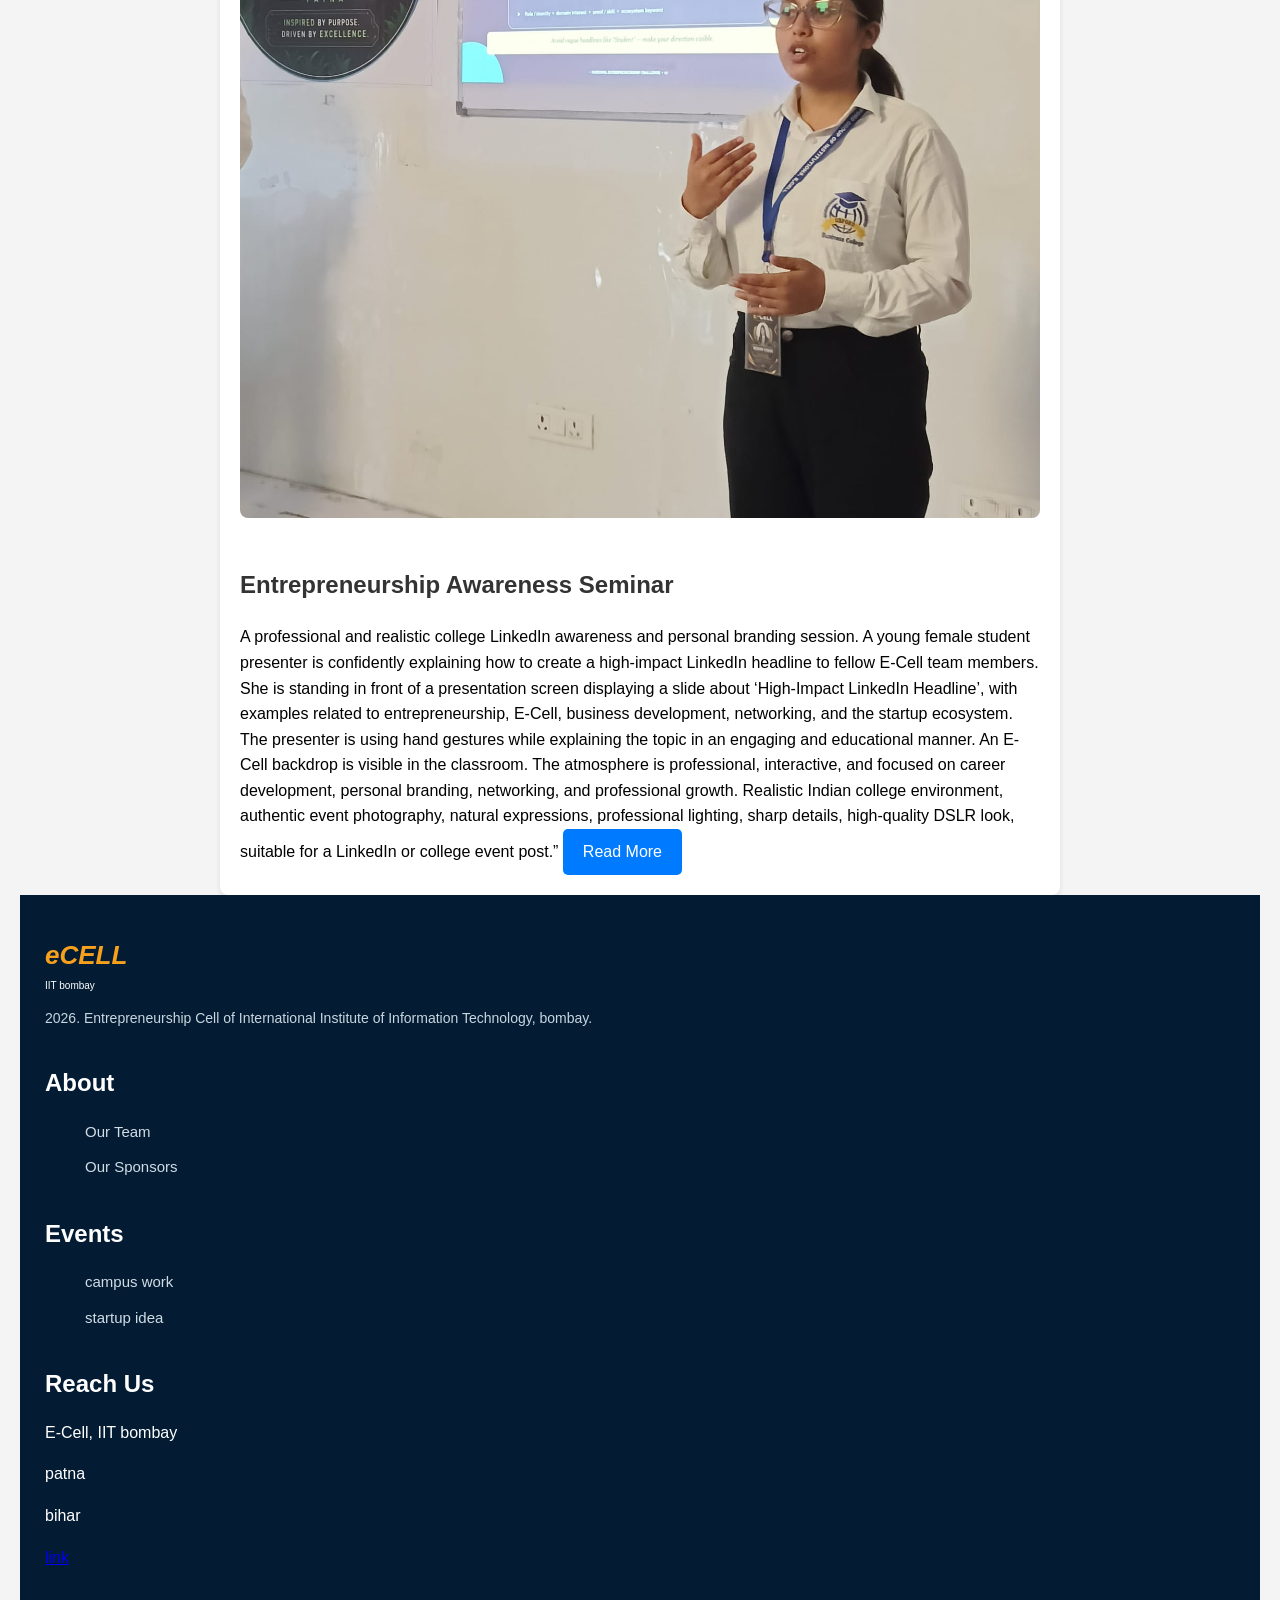
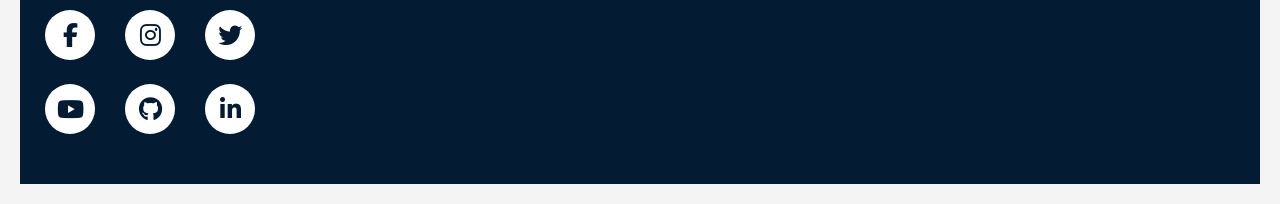
<file: statup.html>
<!DOCTYPE html>
<html lang="en">
<head>
    
    <title>startup idea</title>
     <link rel="stylesheet" href="https://cdnjs.cloudflare.com/ajax/libs/font-awesome/6.5.1/css/all.min.css" />
   
</head>
<body>
    <header>
        <div class="navbr2"> 
<h2> 
 
   <a href="index.html">home</a>
        <a href="eureka.html">Eureka</a>
        <a href="work.html">workshop</a>
        <a href="seminar.html">seminar</a>
     <!---- <div class="headerphoto"><img src="nec.jpeg" alt="" class="headerphoto"></div>-->
</h2>
    </header>
    <style>
        .navbr2{
  text-align: right;
  text-decoration: none;
  text-transform: capitalize;
  background-color: antiquewhite;
  max-width: 100%;
  height: auto;
  border: red 2px solid;
}
footer {
      background-color: #031c33;
      color: #ffffff;
      padding: 40px 25px 50px;
    }

    .footer-logo {
      font-size: 26px;
      font-weight: 800;
      color: #f7a01d;
      font-style: italic;
      margin-bottom: 12px;
    }

    .footer-logo span {
      font-size: 10px;
      color: #ffffff;
      display: block;
      font-style: normal;
      font-weight: 500;
      margin-top: 2px;
    }

    .footer-desc {
      font-size: 14px;
      line-height: 1.5;
      color: #c9d6df;
      margin-bottom: 35px;
    }

    .footer-block {
      margin-bottom: 35px;
    }

    .footer-block h3 {
      font-size: 24px;
      font-weight: 700;
      margin-bottom: 12px;
      color: #ffffff;
    }

    .footer-block ul {
      list-style: none;
    }

    .footer-block ul li {
      margin-bottom: 10px;
    }

    .footer-block ul li a {
      color: #d1dce5;
      text-decoration: none;
      font-size: 15px;
      transition: color 0.2s;
    }

    .footer-block ul li a:hover {
      color: #f7a01d;
    }
     .social-icons {
      display: grid;
      grid-template-columns: repeat(3, 50px);
      gap: 24px 30px;
      margin-top: 40px;
    }

    .social-icon-btn {
      width: 50px;
      height: 50px;
      background-color: #ffffff;
      color: #031c33;
      border-radius: 50%;
      display: flex;
      align-items: center;
      justify-content: center;
      font-size: 24px;
      text-decoration: none;
      transition: transform 0.2s ease;
    }

    .social-icon-btn:hover {
      transform: scale(1.1);
    }
    .headerphoto{
      height: 100px;
      max-width: 100px;
      justify-self: left;
      border-radius: 100px;
    }
    
   
    </style>
    <div class="container">
        <img src="seminar8.jpeg" alt="Seminar Photo" class="seminar-img">
        <h2 class="seminar-title">Entrepreneurship Awareness Seminar</h2>
        <p class="seminar-desc">
        </p>A professional and realistic college LinkedIn awareness and professional networking session. Two student presenters are standing in front of an E-Cell backdrop, explaining LinkedIn to fellow team members and students. One presenter is confidently speaking and explaining the key features and benefits of LinkedIn, while the other presenter supports the session. A presentation is displayed on the screen behind them. The session focuses on creating a professional LinkedIn profile, building a professional network, personal branding, career opportunities, and using LinkedIn effectively. The atmosphere is educational, interactive, professional, and motivating. Realistic Indian college setting, natural expressions, authentic event photography, professional lighting, sharp details, high-quality DSLR look, suitable for a college social media or LinkedIn post.”
        <a href="#" class="read-more-btn">Read More</a>
    </div>
    <style>
        body { font-family: Arial, sans-serif; line-height: 1.6; margin: 0; padding: 20px; background-color: #f4f4f4; }
        .container { max-width: 800px; margin: auto; background: #fff; padding: 20px; border-radius: 8px; box-shadow: 0 2px 5px rgba(0,0,0,0.1); }
        .seminar-img { width: 100%; height: auto; border-radius: 8px; margin-bottom: 20px; }
        .seminar-title { font-size: 24px; color: #333; margin-bottom: 10px; }
        .seminar-desc { color: #666; margin-bottom: 20px; }
        .read-more-btn { display: inline-block; padding: 10px 20px; background-color: #007bff; color: #fff; text-decoration: none; border-radius: 5px; }
        .read-more-btn:hover { background-color: #0056b3; }
    </style>
    <div class="container">
        <img src="seminar9.jpeg" alt="Seminar Photo" class="seminar-img">
        <h2 class="seminar-title">Entrepreneurship Awareness Seminar</h2>
        <p class="seminar-desc">
        </p>A professional and realistic college LinkedIn awareness and personal branding session. A young female student presenter is confidently explaining how to create a high-impact LinkedIn headline to fellow E-Cell team members. She is standing in front of a presentation screen displaying a slide about ‘High-Impact LinkedIn Headline’, with examples related to entrepreneurship, E-Cell, business development, networking, and the startup ecosystem. The presenter is using hand gestures while explaining the topic in an engaging and educational manner. An E-Cell backdrop is visible in the classroom. The atmosphere is professional, interactive, and focused on career development, personal branding, networking, and professional growth. Realistic Indian college environment, authentic event photography, natural expressions, professional lighting, sharp details, high-quality DSLR look, suitable for a LinkedIn or college event post.”
        <a href="#" class="read-more-btn">Read More</a>
    </div>
    <style>
        body { font-family: Arial, sans-serif; line-height: 1.6; margin: 0; padding: 20px; background-color: #f4f4f4; }
        .container { max-width: 800px; margin: auto; background: #fff; padding: 20px; border-radius: 8px; box-shadow: 0 2px 5px rgba(0,0,0,0.1); }
        .seminar-img { width: 100%; height: auto; border-radius: 8px; margin-bottom: 20px; }
        .seminar-title { font-size: 24px; color: #333; margin-bottom: 10px; }
        .seminar-desc { color: #666; margin-bottom: 20px; }
        .read-more-btn { display: inline-block; padding: 10px 20px; background-color: #007bff; color: #fff; text-decoration: none; border-radius: 5px; }
        .read-more-btn:hover { background-color: #0056b3; }
    </style>
    <footer>
    <div class="footer-logo">
      eCELL
      <span>IIT bombay</span>
    </div>
    <p class="footer-desc">
      2026. Entrepreneurship Cell of International Institute of Information Technology, bombay.
    </p>

    <!-- About Block -->
    <div class="footer-block">
      <h3>About</h3>
      <ul>
        <li><a href="our_team.html">Our Team</a></li>
        <li><a href="#">Our Sponsors</a></li>
      </ul>
    </div>

    <!-- Events Block -->
    <div class="footer-block">
      <h3>Events</h3>
      <ul>
      <li><a href="campus.html">campus work</a></li>
        <li><a href="statup.html">startup idea</a></li>
        
      </ul>
    </div>

    <!-- Reach Us Block -->
    <div class="footer-block">
      <h3>Reach Us</h3>
      <div class="reach-info">
        <p>E-Cell, IIT bombay</p>
        <p>patna</p>
        <p>bihar</p>
        <p><a href="#">link</a></p>
      </div>
    </div>

    <!-- Social Icons -->
    <div class="social-icons">
      <a href="https://www.instagram.com/ecelloxfordb.college?stkn=ZDZpcW9ma25zamw1" class="social-icon-btn"><i class="fa-brands fa-facebook-f"></i></a>
      <a href="https://www.instagram.com/ecelloxfordb.college?stkn=ZDZpcW9ma25zamw1" class="social-icon-btn"><i class="fa-brands fa-instagram"></i></a>
      <a href="#" class="social-icon-btn"><i class="fa-brands fa-twitter"></i></a>
      <a href="#" class="social-icon-btn"><i class="fa-brands fa-youtube"></i></a>
      <a href="#" class="social-icon-btn"><i class="fa-brands fa-github"></i></a>
      <a href="#" class="social-icon-btn"><i class="fa-brands fa-linkedin-in"></i></a>
    </div>
  </footer>


    
</body>
</html>
</file>
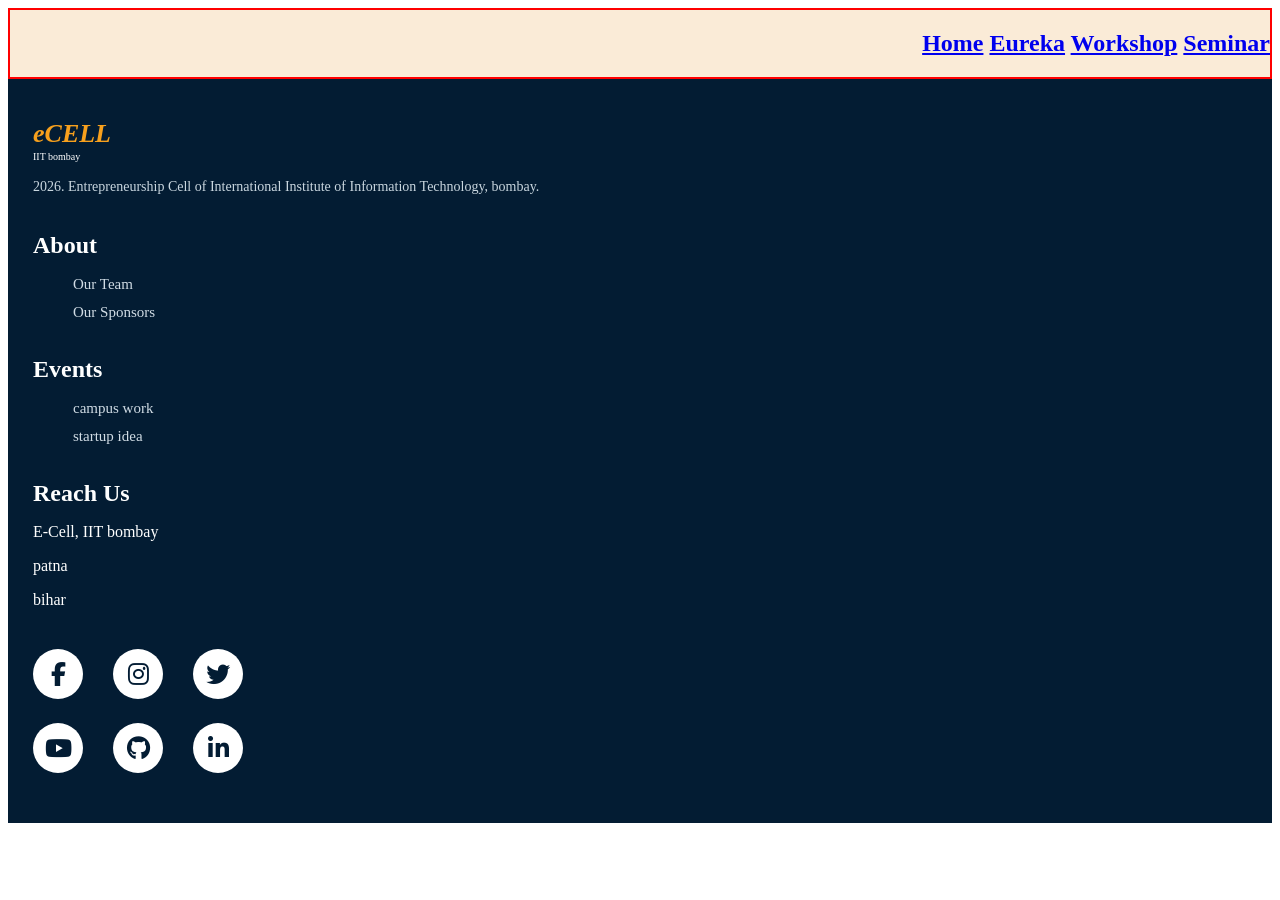
<file: work.html>
<!DOCTYPE html>
<html lang="en">
<head>
    <meta charset="UTF-8">
    <meta name="viewport" content="width=device-width, initial-scale=1.0">
    <title>Document</title>
     <link rel="stylesheet" href="https://cdnjs.cloudflare.com/ajax/libs/font-awesome/6.5.1/css/all.min.css" />
</head>
<style>
  footer {
      background-color: #031c33;
      color: #ffffff;
      padding: 40px 25px 50px;
    }

    .footer-logo {
      font-size: 26px;
      font-weight: 800;
      color: #f7a01d;
      font-style: italic;
      margin-bottom: 12px;
    }

    .footer-logo span {
      font-size: 10px;
      color: #ffffff;
      display: block;
      font-style: normal;
      font-weight: 500;
      margin-top: 2px;
    }

    .footer-desc {
      font-size: 14px;
      line-height: 1.5;
      color: #c9d6df;
      margin-bottom: 35px;
    }

    .footer-block {
      margin-bottom: 35px;
    }

    .footer-block h3 {
      font-size: 24px;
      font-weight: 700;
      margin-bottom: 12px;
      color: #ffffff;
    }

    .footer-block ul {
      list-style: none;
    }

    .footer-block ul li {
      margin-bottom: 10px;
    }

    .footer-block ul li a {
      color: #d1dce5;
      text-decoration: none;
      font-size: 15px;
      transition: color 0.2s;
    }

    .footer-block ul li a:hover {
      color: #f7a01d;
    }
     .social-icons {
      display: grid;
      grid-template-columns: repeat(3, 50px);
      gap: 24px 30px;
      margin-top: 40px;
    }

    .social-icon-btn {
      width: 50px;
      height: 50px;
      background-color: #ffffff;
      color: #031c33;
      border-radius: 50%;
      display: flex;
      align-items: center;
      justify-content: center;
      font-size: 24px;
      text-decoration: none;
      transition: transform 0.2s ease;
    }

    .social-icon-btn:hover {
      transform: scale(1.1);
    }
    .navbr2{
  text-align: right;
  text-decoration: none;
  text-transform: capitalize;
  background-color: antiquewhite;
  max-width: 100%;
  height: auto;
  border: red 2px solid;
}
</style>
<body>
    <header>
            <header>
      <div class="navbr2">
       
<h2>   <a href="index.html">home</a>
        <a href="eureka.html">Eureka</a>
        <a href="work.html">workshop</a>
        <a href="seminar.html">seminar</a>
       
</h2>
    </header>
    <footer>
    <div class="footer-logo">
      eCELL
      <span>IIT bombay</span>
    </div>
    <p class="footer-desc">
      2026. Entrepreneurship Cell of International Institute of Information Technology, bombay.
    </p>

    <!-- About Block -->
    <div class="footer-block">
      <h3>About</h3>
      <ul>
        <li><a href="our_team.html">Our Team</a></li>
        <li><a href="#">Our Sponsors</a></li>
      </ul>
    </div>

    <!-- Events Block -->
    <div class="footer-block">
      <h3>Events</h3>
      <ul>
      <li><a href="campus.html">campus work</a></li>
        <li><a href="statup.html">startup idea</a></li>
        
      </ul>
    </div>

    <!-- Reach Us Block -->
    <div class="footer-block">
      <h3>Reach Us</h3>
      <div class="reach-info">
        <p>E-Cell, IIT bombay</p>
        <p>patna</p>
        <p>bihar</p>
        <p><a href="link"></a></p>
      </div>
    </div>

    <!-- Social Icons -->
    <div class="social-icons">
      <a href="https://www.instagram.com/ecelloxfordb.college?stkn=ZDZpcW9ma25zamw1" class="social-icon-btn"><i class="fa-brands fa-facebook-f"></i></a>
      <a href="https://www.instagram.com/ecelloxfordb.college?stkn=ZDZpcW9ma25zamw1" class="social-icon-btn"><i class="fa-brands fa-instagram"></i></a>
      <a href="#" class="social-icon-btn"><i class="fa-brands fa-twitter"></i></a>
      <a href="#" class="social-icon-btn"><i class="fa-brands fa-youtube"></i></a>
      <a href="#" class="social-icon-btn"><i class="fa-brands fa-github"></i></a>
      <a href="#" class="social-icon-btn"><i class="fa-brands fa-linkedin-in"></i></a>
    </div>
  </footer>

    
</body>
</html>
</file>
<file: esell.css>
* {
      box-sizing: border-box;
      margin: 0;
      padding: 0;
      font-family: -apple-system, BlinkMacSystemFont, "Segoe UI", Roboto, sans-serif;
    }

    body {
      background-color: #ffffff;
      color: #34448b;
    }

    /* --- Navbar Header --- */
    header {
      background-color: #212d53;
      padding: 12px 20px;
      display: flex;
      justify-content: space-between;
      align-items: center;
      position: sticky;
      top: 0;
      z-index: 100;
    }

    .brand-logo {
      font-size: 22px;
      font-weight: 800;
      color: #f7a01d;
      font-style: italic;
      display: flex;
      align-items: center;
      gap: 4px;
    }

    .brand-logo span {
      font-size: 10px;
      color: #e4e0e0;
      font-weight: 600;
      font-style: normal;
      display: block;
      line-height: 1;
     
    }

    .menu-btn {
      background: none;
      border: 1.5px solid #dcdcdc;
      border-radius: 4px;
      padding: 6px 10px;
      cursor: pointer;
      color: #ffffff;
      font-size: 18px;
    }

    /* --- 404 Section 
    .not-found-section {
      text-align: center;
      padding: 90px 20px 40px;
      background: #ffffff;
    }

    .error-code {
      font-size: 96px;
      font-weight: 800;
      color: #1a1a1a;
      letter-spacing: 2px;
      line-height: 1;
      margin-bottom: 20px;
    }

    .error-title {
      font-size: 20px;
      font-weight: 600;
      color: #222222;
      margin-bottom: 12px;
    }

    .error-desc {
      font-size: 15px;
      color: #444444;
      line-height: 1.4;
    }--- */
    

    /* --- Wavy Shapes Divider --- */
    .wave-container {
      width: 100%;
      overflow: hidden;
      line-height: 0;
      background: #ffffff;
    }

    .wave-container svg {
      position: relative;
      display: block;
      width: 100%;
      height: 90px;
    }

    /* --- Footer / Bottom Section --- */
    footer {
      background-color: #031c33;
      color: #ffffff;
      padding: 40px 25px 50px;
    }

    .footer-logo {
      font-size: 26px;
      font-weight: 800;
      color: #f7a01d;
      font-style: italic;
      margin-bottom: 12px;
    }

    .footer-logo span {
      font-size: 10px;
      color: #ffffff;
      display: block;
      font-style: normal;
      font-weight: 500;
      margin-top: 2px;
    }

    .footer-desc {
      font-size: 14px;
      line-height: 1.5;
      color: #c9d6df;
      margin-bottom: 35px;
    }

    .footer-block {
      margin-bottom: 35px;
    }

    .footer-block h3 {
      font-size: 24px;
      font-weight: 700;
      margin-bottom: 12px;
      color: #ffffff;
    }

    .footer-block ul {
      list-style: none;
    }

    .footer-block ul li {
      margin-bottom: 10px;
    }

    .footer-block ul li a {
      color: #d1dce5;
      text-decoration: none;
      font-size: 15px;
      transition: color 0.2s;
    }

    .footer-block ul li a:hover {
      color: #f7a01d;
    }

    .reach-info p {
      font-size: 15px;
      color: #d1dce5;
      line-height: 1.6;
    }

    .reach-info a {
      color: #d1dce5;
      text-decoration: none;
    }

    /* --- Social Media Icons Grid --- */
    .social-icons {
      display: grid;
      grid-template-columns: repeat(3, 50px);
      gap: 24px 30px;
      margin-top: 40px;
    }

    .social-icon-btn {
      width: 50px;
      height: 50px;
      background-color: #ffffff;
      color: #031c33;
      border-radius: 50%;
      display: flex;
      align-items: center;
      justify-content: center;
      font-size: 24px;
      text-decoration: none;
      transition: transform 0.2s ease;
    }

    .social-icon-btn:hover {
      transform: scale(1.1);
    }
    .navbar{
      text-transform:capitalize;
      text-align: right;
       
    }
    .navbar a{
      color: brown;
      padding: 2px;
      font-size: small;
      font-style: italic;
      font-style: bold;
      
    }
    .navbr2{
  text-align: right;
  text-decoration: none;
  text-transform: capitalize;
  background-color: antiquewhite;
  max-width: 100%;
  height: auto;
  border: red 2px solid;
    }
    .ollmember{
      height: auto;
     max-width: 100%;
    }
    img{
      height: 200px;
      width: 200px;
      border: red 2px double;
      border-radius: 5px;
    }
</file>
